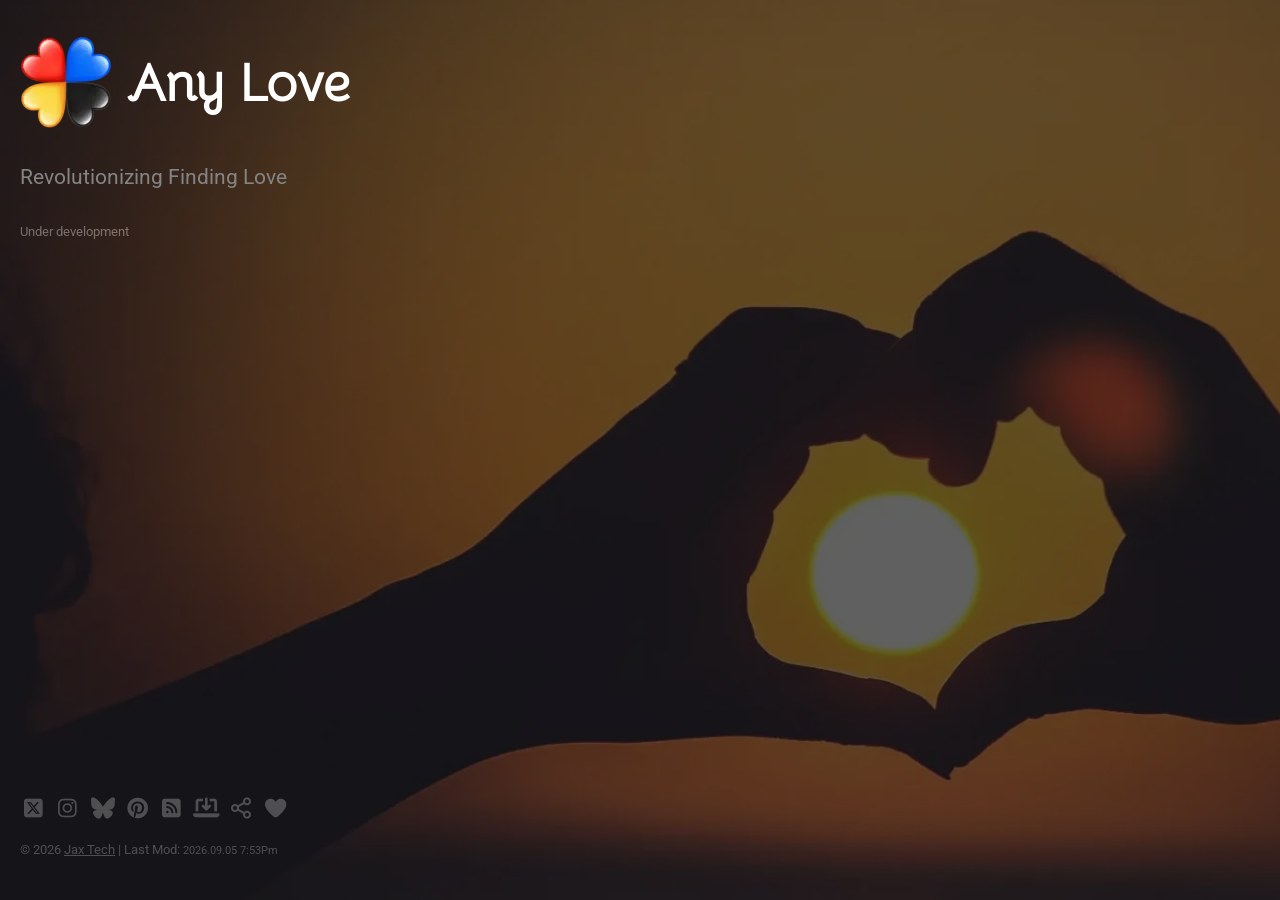
<file: index.html>
<!DOCTYPE HTML>
<html lang="en-US">
	<head>
		<meta charset="utf-8" />
		<meta name="viewport" content="width=device-width, initial-scale=1, maximum-scale=3" />
		<title>Any Love</title>
		<link rel="preload" href="assets/fonts/bellota-latin-400-normal.woff2" as="font" type="font/woff2" crossorigin>
		<link rel="preload" href="assets/fonts/roboto-latin-400-normal.woff2" as="font" type="font/woff2" crossorigin>
		<link rel="preload" href="assets/webfonts/fa-brands-400.woff2" as="font" type="font/woff2" crossorigin>
		<link rel="preload" href="assets/webfonts/fa-solid-900.woff2" as="font" type="font/woff2" crossorigin>
		<link rel="preload" href="assets/webfonts/fa-regular-400.woff2" as="font" type="font/woff2" crossorigin>
		<link rel="preload" as="style" href="assets/css/main.min.css" as="style" type="text/css">
		<link rel="preload" as="style" href="assets/css/facustom.min.css" as="style" type="text/css">
		<link rel="preconnect" href="https://cloudflareinsights.com">
		<link rel="preconnect" href="https://static.cloudflareinsights.com">
		<link rel="stylesheet" href="assets/css/main.min.css">
		<link rel="stylesheet" href="assets/css/facustom.min.css">
		<link rel="icon" type="image/webp" href="images/anylove32.webp">
		<link rel="shortcut icon" href="images/favicon.ico" />
		<meta property="og:title" content="Any Love" />
		<meta property="og:type" content="website" />
		<meta property="og:url" content="https://anylove.jax.tech" />
		<meta property="og:image" content="https://anylove.jax.tech/images/anylove200.png" />
		<meta property="og:image:width" content="200">
		<meta property="og:image:height" content="200">
		<meta property="og:image:type" content="image/png">
		<meta property="og:description" content="Dating,Love,Creators" />
		<meta name="author" content="Jax Tech Solutions" />
		<meta name="publish_date" property="og:publish_date" content="2026-06-11T00:00:00-0500">
		<link rel="alternate" type="application/rss+xml" title="Any Love" href="https://jax.tech/anylove/rsstest.xml">
		<meta name="description" content="Love, Romantic Love, Dating, Casual, Friendship, Marriage, LGBTQ, Transgender, Kink, Polyamory, Mature Love, Horny, Travel Partner, Sex">
		<meta name="keywords" content="Love, Romantic Love, Dating, Casual, Friendship, Marriage, LGBTQ, Transgender, Kink, Polyamory, Mature Love, Horny, Travel Partner, Sex">
	</head>
	<body class="is-preload">
	 <div class="layout">
	  <header id="header">
	   <h1><img src="images/logo.webp" fetchpriority="high" style="width: 93px; height: 93px; vertical-align: middle;" alt="Logo"> <span style="vertical-align: middle; font-size: 40pt; font-family: 'Bellota';">Any Love</span></h1>
	   <p>Revolutionizing Finding Love</p>
	  </header>
      <div class="main-content">
		<p style="font-size: 10pt;">Under development</p>
		<dialog id="diaRSSFeed" style="background-color: #666666;">
			<p>
				<p>Download an RSS Feed reader such as Feedly</p>
				<ul>
				 <li><a class="rss" href="https://apps.apple.com/ca/app/feedly-smart-news-reader/id396069556" target="_blank">Feedly on iOS</a></li>
				 <li><a class="rss" href="https://play.google.com/store/apps/details?id=com.devhd.feedly&pli=1" target="_blank">Feedly on Android</a></li>
				 <li><a class="rss" href="https://netnewswire.com/NetNewsWire.zip" target="_blank">NetNewsWire on macOS</a></li>
				 <li><a class="rss" href="https://www.inoreader.com" target="_blank">Web Based</a></li>
				</ul>
				<p>Subscribe to the Any Love RSS Feed:<br/><a href="rsstest.xml">https://jax.tech/anylove/rsstest.xml</a> <a href="javascript: copyRSSURL();"><i class="fa-solid fa-copy" title="Copy URL"></i></a></p>
			</p>
			 <button commandfor="diaRSSFeed" command="close">Close</button>
			</dialog>
	  </div>
	  <footer id="footer">
				<ul class="icons">
					<li><a href="https://x.com/AnyLoveInc" class="fa-brands fa-square-x-twitter" title="X / Twitter"></a></li>
					<li><a href="https://instagram.com/anyloveinc" class="fa-brands fa-instagram" title="Instagram"></a></li>
					<!--<li><a href="https://facebook.com/anyloveinc" class="fa-brands fa-facebook" title="Facebook"></a></li>-->
					<li><a href="https://bsky.app/profile/any-love.bsky.social" class="fa-brands fa-bluesky" title="Bluesky"></a></li>
					<li><a href="https://pinterest.com/anyloveinc" class="fa-brands fa-pinterest" title="Pinterest"></a></li>
					<li><a class="fa-solid fa-square-rss" title="RSS Feed" id="iRSSFeed"></a></li>
					<li><a class="fa-solid fa-laptop-arrow-down" title="Download App" id="iDownloadApp"></a></li>
					<li><a class="fa-regular fa-share-nodes" title="Share Page" id="iShareNodes"></a></li>
					<li><a href="emojis.html" class="fa-solid fa-heart" title="Emoji's"></a></li>
				</ul>
				<div class="copyright">
					&copy; 2026 <a href="https://jax.tech">Jax Tech</a> | Last Mod: <span class="tiny">2026.09.05 7:53Pm</span>
				</div>
	  </footer>
	</div>
	<script src="assets/js/main.min.js" nonce="AqHF5cLWrH+GjEXjNcEy2A==" defer></script>
	<script nonce="AqHF5cLWrH+GjEXjNcEy2A==" defer>
    	document.getElementById("iShareNodes").addEventListener('click', (e) => { sharePage(); });
		document.getElementById("iDownloadApp").addEventListener('click', (e) => { downloadApp(); });
		document.getElementById("iRSSFeed").addEventListener('click', (e) => { document.getElementById('diaRSSFeed').showModal(); });
   </script>
   <!-- <script type="text/javascript" src="assets/js/fontanalyze.js" defer></script> -->
  </body>
</html>
</file>
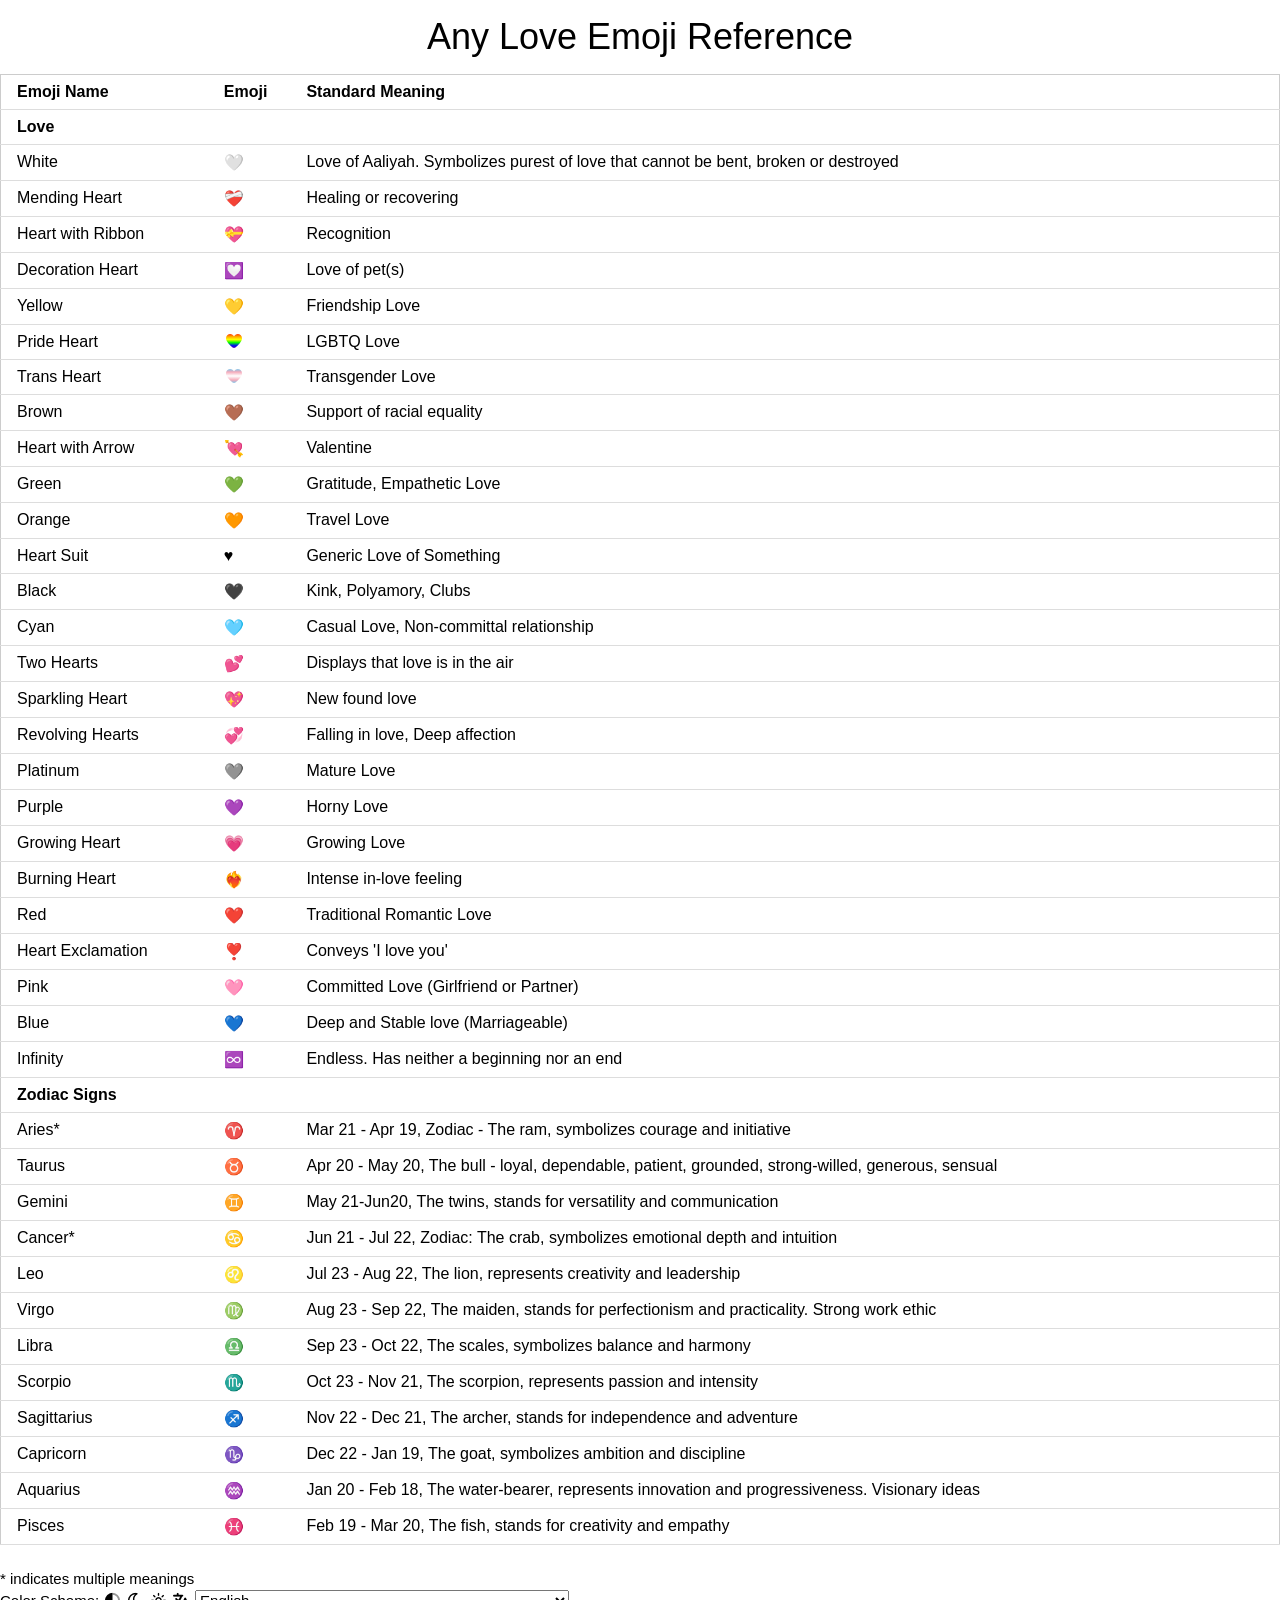
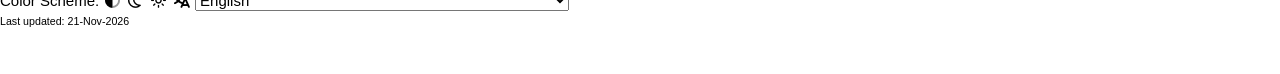
<file: emojis.html>
<!--https://www.w3schools.com/charsets/ref_emoji_smileys.asp-->
<!--https://unicodeplus.com/-->
<html lang="en">
<head>
    <meta name="viewport" content="width=device-width, initial-scale=1">
    <meta name="color-scheme" content="dark light" />
    <title>Any Love Emoji Reference</title>
    <link rel="preconnect" href="https://cloudflareinsights.com">
	<link rel="preconnect" href="https://static.cloudflareinsights.com">
	<link rel="preload" href="assets/webfonts/fa-solid-900.woff2" as="font" type="font/woff2" crossorigin>
	<link rel="preload" href="assets/webfonts/fa-duotone-900.woff2" as="font" type="font/woff2" crossorigin>
    <link rel="preload" href="assets/webfonts/fa-regular-400.woff2" as="font" type="font/woff2" crossorigin>
    <link rel="preload" href="assets/css/w3.min.css" as="style" type="text/css" id="style1">
    <link rel="preload" href="assets/css/all.css" as="style" type="text/css" id="style2">
    <script nonce="AqHF5cLWrH+GjEXjNcEy2A==">
			document.getElementById("style1").addEventListener('load', (e) => { event.currentTarget.rel = 'stylesheet'; });
			document.getElementById("style2").addEventListener('load', (e) => { event.currentTarget.rel = 'stylesheet'; });
			//document.addEventListener('DOMContentLoaded', () => { document.getElementById('spnEnv').innerText = window.location.hostname.includes('dev.jax.tech') ? 'DEV' : 'PROD' });
	</script>
    <script src="assets/js/main.js" nonce="AqHF5cLWrH+GjEXjNcEy2A=="></script>
    <style>
        :root {
            color-scheme: light dark; 
            --light: #FFFFFF;
            --dark: #000000;
        }
        body
        {
            color: light-dark(var(--dark),var(--light));
            background-color: light-dark(var(--light), var(--dark));
        }
        i.pointer
        {
            cursor: pointer;
        }
        .center
        {
            text-align: center;
        }
        .nowrap
        {
            white-space: nowrap;
        }
        .prideheart
        {
            background: linear-gradient(#FF0000, #FF9900, #FFFF00, #00FF00, #0000FF, #800080);
            
            /* Clip the background exactly to the text/icon shape */
            -webkit-background-clip: text;
                    background-clip: text;
            
            /* Make the original icon color completely transparent */
            -webkit-text-fill-color: transparent;
                    color: transparent;
            
            /* Optional: Inline blocks handle gradients more reliably */
            display: inline-block; 
        }
        .transheart
        {
            background: linear-gradient(#5bcffa, #F6AABA, #FFFFFF, #F6AABA, #5bcffa);
            
            /* Clip the background exactly to the text/icon shape */
            -webkit-background-clip: text;
                    background-clip: text;
            
            /* Make the original icon color completely transparent */
            -webkit-text-fill-color: transparent;
                    color: transparent;
            
            /* Optional: Inline blocks handle gradients more reliably */
            display: inline-block; 
        }
    </style>
    <link rel="icon" type="image/webp" href="images/favicon.webp">
    <meta name="author" content="Jax Tech Solutions" />
    <meta name="description" content="Love, Romantic Love, Dating, Casual, Friendship, Marriage, LGBTQ, Transgender, Kink, Polyamory, Mature Love, Horny, Travel Partner, Sex">
	<meta name="keywords" content="Love, Romantic Love, Dating, Casual, Friendship, Marriage, LGBTQ, Transgender, Kink, Polyamory, Mature Love, Horny, Travel Partner, Sex">
</head>
<body>
<h1 class="w3-center">Any Love <span translate="yes" data-text="Emoji Reference">Emoji Reference</span></h1>
<table class="w3-table w3-bordered w3-border">
    <tr>
        <th class="gui" translate="yes" data-text="Emoji Name">Emoji Name</th>
        <th class="gui" translate="yes" data-text="Emoji">Emoji</th>
        <th class="gui" translate="yes" data-text="Standard Meaning">Standard Meaning</th>
    </tr>
    <tr>
        <th class="gui" colspan="3" translate="yes" data-text="Love">Love</th>
    </tr>
    <tr>
        <td class="gui" translate="yes" data-text="White">White</td>
        <td class="gui center">&#129293;</td>
        <td class="gui" translate="yes" data-text="Love of Aaliyah. Symbolizes purest of love that cannot be bent, broken or destroyed">Love of Aaliyah. Symbolizes purest of love that cannot be bent, broken or destroyed</td>
    </tr>
    <tr>
        <td class="gui" translate="yes" data-text="Mending Heart">Mending Heart</td>
        <td class="gui center">&#10084;&#65039;&#8205;&#129657;</td>
        <td class="gui" translate="yes" data-text="Healing or recovering">Healing or recovering</td>
    </tr>
    <tr>
        <td class="gui nowrap" translate="yes" data-text="Heart with Ribbon">Heart with Ribbon</td>
        <td class="gui center">&#128157;</td>
        <td class="gui" translate="yes" data-text="Recognition">Recognition</td>
    </tr>
    <tr>
        <td class="gui nowrap" translate="yes" data-text="Decoration Heart">Decoration Heart</td>
        <td class="gui center">&#x1F49F;</td>
        <td class="gui" translate="yes" data-text="Love of pet(s)">Love of pet(s)</td>
    </tr>
    <tr>
        <td class="gui" translate="yes" data-text="Yellow">Yellow</td>
        <td class="gui center">&#128155;</td>
        <td class="gui" translate="yes" data-text="Friendship Love">Friendship Love</td>
    </tr>
    <tr>
        <td class="gui" translate="yes" data-text="Pride Heart">Pride Heart</td>
        <td class="gui center"><i class="fa-solid fa-heart prideheart"></td>
        <td class="gui" translate="yes" data-text="Lesbian Gay Bisexual Transgender Queer (LGBTQ) Love">LGBTQ Love</td>
    </tr>
    <tr>
        <td class="gui" translate="yes" data-text="Trans Heart">Trans Heart</td>
        <td class="gui center"><i class="fa-solid fa-heart transheart"></td>
        <td class="gui" translate="yes" data-text="Transgender Love">Transgender Love</td>
    </tr>
    <tr>
        <td class="gui" translate="yes" data-text="Brown">Brown</td>
        <td class="gui center">&#129294;</td>
        <td class="gui" translate="yes" data-text="Support of racial equality">Support of racial equality</td>
    </tr>
    <!--<tr>
        <td class="gui">Beating Heart</td>
        <td class="gui center">&#128147;</td> &#x1FAC0; Anatomical Heart
        <td class="gui">Love of good health professionals</td>
    </tr>-->
    <tr>
        <td class="gui" translate="yes" data-text="Heart with Arrow">Heart with Arrow</td>
        <td class="gui center">&#128152;</td>
        <td class="gui" translate="yes" data-text="Valentine">Valentine</td>
    </tr>
    <tr>
        <td class="gui" translate="yes" data-text="Green">Green</td>
        <td class="gui center">&#128154; <!--light purple proposal for empathetic love--></td>
        <td class="gui" translate="yes" data-text="Gratitude, Empathetic Love">Gratitude, Empathetic Love</td>
    </tr>
    <tr>
        <td class="gui" translate="yes" data-text="Orange">Orange</td>
        <td class="gui center">&#129505;</td>
        <td class="gui" translate="yes" data-text="Travel Love">Travel Love</td>
    </tr>
    <tr>
        <td class="gui" translate="yes" data-text="Heart Suit">Heart Suit</td>
        <td class="gui center">&#x2665;&#xFE0F;</td>
        <td class="gui" translate="yes" data-text="Generic Love of Something">Generic Love of Something</td>
    </tr>
    <tr>
        <td class="gui" translate="yes" data-text="Black">Black</td>
        <td class="gui center">&#128420;</td>
        <td class="gui" translate="yes" data-text="Kink , Polyamory , Clubs">Kink, Polyamory, Clubs</td>
    </tr>
    <tr>
        <td class="gui" translate="yes" data-text="Cyan">Cyan</td>
        <td class="gui center">&#129653;</td>
        <td class="gui" translate="yes" data-text="Casual Love, Non-committal relationship">Casual Love, Non-committal relationship</td>
    </tr>
    <!--<tr>
        <td class="gui">Broken Heart</td>
        <td class="gui center">&#128148;</td>
        <td class="gui">Suffering, discontent or distrust</td>
    </tr>-->
    <tr>
        <td class="gui" translate="yes" data-text="Two Hearts">Two Hearts</td>
        <td class="gui center">&#128149;</td>
        <td class="gui" translate="yes" data-text="Displays that love is in the air">Displays that love is in the air</td>
    </tr>
    <tr>
        <td class="gui" translate="yes" data-text="Sparkling Heart">Sparkling Heart</td>
        <td class="gui center">&#128150;</td>
        <td class="gui" translate="yes" data-text="New found love">New found love</td>
    </tr>
    <tr>
        <td class="gui" translate="yes" data-text="Revolving Hearts">Revolving Hearts</td>
        <td class="gui center">&#128158;</td>
        <td class="gui" translate="yes" data-text="Falling in love, Deep affection">Falling in love, Deep affection</td>
    </tr>
    <tr>
        <td class="gui" translate="yes" data-text="Platinum">Platinum</td>
        <td class="gui center">&#129654;</td>
        <td class="gui" translate="yes" data-text="Mature Love">Mature Love</td>
    </tr>
    <tr>
        <td class="gui" translate="yes" data-text="Purple">Purple</td>
        <td class="gui center">&#128156;</td>
        <td class="gui" translate="yes" data-text="Horny Love">Horny Love</td>
    </tr>  
    <tr>
        <td class="gui" translate="yes" data-text="Growing Heart">Growing Heart</td>
        <td class="gui center">&#128151;</td>
        <td class="gui" translate="yes" data-text="Growing love">Growing Love</td>
    </tr>
    <tr>
        <td class="gui" translate="yes" data-text="Burning Heart">Burning Heart</td>
        <td class="gui center" style="white-space: nowrap;">&#10084;&#65039;&#8205;&#128293;</td>
        <td class="gui" translate="yes" data-text="Intense in-love feeling">Intense in-love feeling</td>
    </tr>
    <tr>
        <td class="gui" translate="yes" data-text="Red">Red</td>
        <td class="gui center">&#10084;&#65039;</td>
        <td class="gui" translate="yes" data-text="Traditional Romantic Love">Traditional Romantic Love</td>
    </tr>
    <tr>
        <td class="gui" translate="yes" data-text="Heart Exclamation">Heart Exclamation</td>
        <td class="gui center">&#10083;&#65039;</td>
        <td class="gui" translate="yes" data-text="Conveys I love you">Conveys 'I love you'</td>
    </tr>
    <tr>
        <td class="gui" translate="yes" data-text="Pink">Pink</td>
        <td class="gui center">&#129655;</td>
        <td class="gui" translate="yes" data-text="Committed Love (Girlfriend or Partner)">Committed Love (Girlfriend or Partner)</td>
    </tr>
    <tr>
        <td class="gui" translate="yes" data-text="Blue">Blue</td>
        <td class="gui center">&#128153;</td>
        <td class="gui" translate="yes" data-text="Deep and Stable love (Marriageable)">Deep and Stable love (Marriageable)</td>
    </tr>
    <tr>
        <td class="gui" translate="yes" data-text="Infinity">Infinity</td>
        <td class="gui center">&#9854;&#65039;</td>
        <td class="gui" translate="yes" data-text="Endless. Has neither a beginning nor an end">Endless. Has neither a beginning nor an end</td>
    </tr>
    <tr>
        <th class="gui" colspan="3" translate="yes" data-text="Zodiac Signs">Zodiac Signs</th>
    </tr>
    <tr>
        <td class="gui" translate="yes" data-text="Aries*">Aries*</td>
        <td class="gui center">&#9800;</td>
        <td class="gui" translate="yes" data-text="Mar 21 - Apr 19, Zodiac - The ram, symbolizes courage and initiative">Mar 21 - Apr 19, Zodiac - The ram, symbolizes courage and initiative</td>
    </tr>
    <tr>
        <td class="gui" translate="yes" data-text="Taurus">Taurus</td>
        <td class="gui center">&#x2649; &#xfe0f;</td>
        <td class="gui" translate="yes" data-text="Apr 20 - May 20, The bull - loyal, dependable, patient, grounded, strong-willed, generous, sensual">Apr 20 - May 20, The bull - loyal, dependable, patient, grounded, strong-willed, generous, sensual</td>
    </tr>
    <tr>
        <td class="gui" translate="yes" data-text="Gemini">Gemini</td>
        <td class="gui center">&#9802;</td>
        <td class="gui" translate="yes" data-text="May 21-Jun20, The twins, stands for versatility and communication">May 21-Jun20, The twins, stands for versatility and communication</td>
    </tr>
    <tr>
        <td class="gui" translate="yes" data-text="Cancer *">Cancer*</td>
        <td class="gui center">&#x264b;</td>
        <td class="gui" translate="yes" data-text="Jun 21 - Jul 22, Zodiac: The crab, symbolizes emotional depth and intuition">Jun 21 - Jul 22, Zodiac: The crab, symbolizes emotional depth and intuition</td>
    </tr>
    <tr>
        <td class="gui" translate="yes" data-text="Leo">Leo</td>
        <td class="gui center">&#x264c;</td>
        <td class="gui" translate="yes" data-text="Jul 23 - Aug 22, The lion, represents creativity and leadership">Jul 23 - Aug 22, The lion, represents creativity and leadership</td>
    </tr>
    <tr>
        <td class="gui" translate="yes" data-text="Virgo">Virgo</td>
        <td class="gui center">&#x264D;</td>
        <td class="gui" translate="yes" data-text="Aug 23 - Sep 22, The maiden, stands for perfectionism and practicality. Strong work ethic">Aug 23 - Sep 22, The maiden, stands for perfectionism and practicality. Strong work ethic</td>
    </tr>
    <tr>
        <td class="gui" translate="yes" data-text="Libra">Libra</td>
        <td class="gui center">&#x264e;</td>
        <td class="gui" translate="yes" data-text="Sep 23 - Oct 22, The scales, symbolizes balance and harmony">Sep 23 - Oct 22, The scales, symbolizes balance and harmony</td>
    </tr>
    <tr>
        <td class="gui" translate="yes" data-text="Scorpio">Scorpio</td>
        <td class="gui center">&#9807;</td>
        <td class="gui" translate="yes" data-text="Oct 23 - Nov 21, The scorpion, represents passion and intensity">Oct 23 - Nov 21, The scorpion, represents passion and intensity</td>
    </tr>
    <tr>
        <td class="gui" translate="yes" data-text="Sagittarius">Sagittarius</td>
        <td class="gui center">&#x2650;</td>
        <td class="gui" translate="yes" data-text="Nov 22 - Dec 21, The archer, stands for independence and adventure">Nov 22 - Dec 21, The archer, stands for independence and adventure</td>
    </tr>
    <tr>
        <td class="gui" translate="yes" data-text="Capricorn">Capricorn</td>
        <td class="gui center">&#x2651;</td>
        <td class="gui" translate="yes" data-text="Dec 22 - Jan 19, The goat, symbolizes ambition and discipline">Dec 22 - Jan 19, The goat, symbolizes ambition and discipline</td>
    </tr>
    <tr>
        <td class="gui" translate="yes" data-text="Aquarius">Aquarius</td>
        <td class="gui center">&#x2652;</td>
        <td class="gui" translate="yes" data-text="Jan 20 - Feb 18, The water-bearer, represents innovation and progressiveness. Visionary ideas">Jan 20 - Feb 18, The water-bearer, represents innovation and progressiveness. Visionary ideas</td>
    </tr>
    <tr>
        <td class="gui" translate="yes" data-text="Pisces">Pisces</td>
        <td class="gui center">&#x2653;</td>
        <td class="gui" translate="yes" data-text="Feb 19 - Mar 20, The fish, stands for creativity and empathy">Feb 19 - Mar 20, The fish, stands for creativity and empathy</td>
    </tr>
    </table><br/>
    <!-- LangTest: <div translate="yes" data-text="Chinese">Chinese</div> -->
<div translate="yes" data-text="* indicates multiple meanings">* indicates multiple meanings</div>
<div><span translate="yes" data-text="Color Scheme:">Color Scheme:</span>
    <i class="fa-duotone fa-solid fa-circle-half-stroke pointer" title="System Theme" id="theme-system"></i>
    <i class="fa-regular fa-moon pointer" title="Dark Theme" id="theme-dark"></i>
    <i class="fa-regular fa-sun-bright pointer" title="Light Theme" id="theme-light"></i>
    <i class="fa-solid fa-language" id="iLang" title="Translate"></i>
    <select id="selLang">
        <!--
        <option value="" data-english="" title=""></option>
        -->
        <option value="en" data-english="English">English</option>
        <option value="ab" data-english="Abkhazian" title="Abkhazian">Abkhazian</option>
        <option value="af" data-english="Afrikaans" title="Afrikaans">Afrikaans</option>
        <option value="ak" data-english="Akan" title="Akan">Ákán</option>
        <option value="alz" data-english="Alur" title="Alur">Dhu'alur</option>
        <option value="am" data-english="Amharic" title="Amharic">አማርኛ</option>
        <option value="ar" data-english="Arabic" title="Arabic">عربي</option>
        <option value="as" data-english="Assamese" title="Assamese">অসমীয়া</option>
        <option value="awa" data-english="Awadhi" title="Awadhi">अवधी</option>
        <option value="ay" data-english="Aymara" title="Aymara">Aymara</option>
        <option value="az" data-english="Azerbaijani" title="Azerbaijani">Azərbaycan dili</option>
        <option value="ba" data-english="Bashkir" title="Bashkir">Башҡорт</option>
        <option value="be" data-english="Belarusian" title="Belarusian">Беларуская</option>
        <option value="bem" data-english="Bemba" title="Bemba">Ichibemba</option>
        <option value="bho" data-english="Bhojpuri" title="Bhojpuri">भोजपुरी</option>
        <option value="bik" data-english="Bikol" title="Bikol">Bikol</option>
        <option value="bm" data-english="Bambara" title="Bambara">Bamanankan</option>
        <option value="bn" data-english="Bengali" title="Bengali">বাংলা</option>
        <option value="br" data-english="Breton" title="Breton">brezhoneg</option>
        <option value="bg" data-english="Bulgarian" title="Bulgarian">български</option>
        <option value="ca" data-english="Catalan" title="Catalan">Català</option>
        <option value="ceb" data-english="Cebuano" title="Cebuano">Cebuano</option>
        <option value="ckb" data-english="Kurdish" title="Kurdish">کوردی</option>
        <option value="cnh" data-english="Hakha Chin" title="Hakha Chin">Lai holh</option>
        <option value="co" data-english="Corsican" title="Corsican">Corsu</option>
        <option value="crh" data-english="Crimean Tatar" title="Crimean Tatar">Къырымтатар</option>
        <option value="cs" data-english="Czech" title="Czech">čeština</option>
        <option value="cv" data-english="Chuvash" title="Chuvash">Чӑваш</option>
        <option value="cy" data-english="Welsh" title="Welsh">Cymraeg</option>
        <option value="da" data-english="Danish" title="Danish">Dansk</option>
        <option value="de" data-english="German" title="German">Deutsch</option>
        <option value="din" data-english="Dinka" title="Dinka">Dinka</option>
        <option value="doi" data-english="Dogri" title="Dogri">डोगरी</option>
        <option value="dov" data-english="Dombe" title="Dombe">ChiDombe</option>
        <option value="dv" data-english="Dhivehi" title="Dhivehi">ދިވެހި</option>
        <option value="dz" data-english="Dzongkha" title="Dzongkha">རྫོང་ཁ</option>
        <option value="ee" data-english="Ewe" title="Ewe">Eʋegbe</option>
        <option value="el" data-english="Greek" title="Greek">ελληνικά</option>
        <option value="eo" data-english="Esperanto" title="Esperanto">Esperanto</option>
        <option value="es" data-english="Spanish" title="Spanish">Española</option>
        <option value="et" data-english="Estonian" title="Estonian">eesti</option>
        <option value="eu" data-english="Basque" title="Basque">Euskera</option>
        <option value="fa" data-english="Persian" title="Persian">فارسی</option>
        <option value="ff" data-english="Fulani" title="Fulani">Fulɓe</option>
        <option value="fi" data-english="Finnish" title="Finnish">suomi</option>
        <option value="fj" data-english="Fijian" title="Fijian">Fiji</option>
        <option value="fr" data-english="French" title="French">Français</option>
        <option value="fr-CA" data-english="FrenchCan" title="French Canadian">Français (Canadien)</option>
        <option value="fy" data-english="Western Frisian" title="Western Frisian">West-Frysk</option>
        <option value="ga" data-english="Irish" title="Irish">Éireannach</option>
        <option value="gaa" data-english="Ga" title="Ga">Gã</option>
        <option value="gd" data-english="Gaelic" title="Gaelic">Gàidhlig</option>
        <option value="gl" data-english="Galician" title="Galician">Galego</option>
        <option value="gn" data-english="Guarani" title="Guarani">guarani</option>
        <option value="gom" data-english="Goan Konkani" title="Goan Konkani">गोंय कोंकणी</option>
        <option value="gu" data-english="Gujarati" title="Gujarati">ગુજરાતી</option>
        <option value="ha" data-english="Hausa" title="Hausa">Hausawa</option>
        <option value="haw" data-english="Hawaiian" title="Hawaiian">ʻŌlelo Hawaiʻi</option>
        <option value="he" data-english="Hebrew" title="Hebrew">עִברִית</option>
        <option value="hi" data-english="Hindi" title="Hindi">हिंदी</option>
        <option value="hmn" data-english="Hmong" title="Hmong">Hmoob</option>
        <option value="hr" data-english="Croatian" title="Croatian">hrvatski</option>
        <option value="hrx" data-english="Hunsrik" title="Hunsrik">Hunsrik</option>
        <option value="ht" data-english="Haitian Creole" title="Haitian Creole">Kreyòl Ayisyen</option>
        <option value="hu" data-english="Hungarian" title="Hungarian">magyar</option>
        <option value="hy" data-english="Armenian" title="Armenian">հայ</option>
        <option value="id" data-english="Indonesian" title="Indonesian">Indonesia</option>
        <option value="ig" data-english="Igbo" title="Igbo">Igbo</option>
        <option value="ilo" data-english="Ilocano" title="Ilocano">Ilocano</option>
        <option value="is" data-english="Icelandic" title="Icelandic">Íslenska</option>
        <option value="it" data-english="Italian" title="Italian">Italiana</option>
        <option value="ja" data-english="Japanese" title="Japanese">日本語</option>
        <option value="jv" data-english="Javanese" title="Javanese">Wong Jawa</option>
        <option value="ka" data-english="Georgian" title="Georgian">ქართული</option>
        <option value="kk" data-english="Kazakh" title="Kazakh">Қазақ</option>
        <option value="km" data-english="Khmer" title="Khmer">ខ្មែរ</option>
        <option value="kn" data-english="Kannada" title="Kannada">ಕನ್ನಡ</option>
        <option value="ko" data-english="Korean" title="Korean">韓国語</option>
        <option value="kri" data-english="Krio" title="Krio">Krio</option>
        <option value="ktu" data-english="Kituba" title="Kituba">Kituba</option>
        <option value="ku" data-english="Kurdish" title="Kurdish">Kurdî</option>
        <option value="ky" data-english="Kyrgyz" title="Kyrgyz">Кыргызча</option>
        <option value="la" data-english="Latin" title="Latin">Latina</option>
        <option value="lb" data-english="Luxembourgish" title="Luxembourgish">lëtzebuergesch</option>
        <option value="lg" data-english="Ganda" title="Ganda / Luganda">Oluganda</option>
        <option value="li" data-english="Limburgish" title="Limburgish">Limburgisch</option>
        <option value="lij" data-english="Ligurian" title="Ligurian">Ligure</option>
        <option value="lmo" data-english="Lombard" title="Lombard">Lombard</option>
        <option value="ln" data-english="Lingala" title="Lingala">Lingala</option>
        <option value="lo" data-english="Lao" title="Lao">ລາວ</option>
        <option value="lt" data-english="Lithuanian" title="Lithuanian">Lietuvių</option>
        <option value="ltg" data-english="Latgalian" title="Latgalian">latgalīšu</option>
        <option value="luo" data-english="Luo" title="Luo">Luo</option>
        <option value="lus" data-english="Lushai" title="Lushai">Lushai</option>
        <option value="lv" data-english="Latvian" title="Latvian">Latviešu</option>
        <option value="mai" data-english="Maithili" title="Maithili">मैथिली</option>
        <option value="mak" data-english="Makasar" title="Makasar">Mangkasara</option>
        <option value="mg" data-english="Malagasy" title="Malagasy">Malagasy</option>
        <option value="mi" data-english="Maori" title="Maori">Māori</option>
        <option value="min" data-english="Minangkabau" title="Minangkabau">Minangkabau</option>
        <option value="mk" data-english="Macedonian" title="Macedonian">македонски</option>
        <option value="ml" data-english="Malayalam" title="Malayalam">മലയാളം</option>
        <option value="mn" data-english="Mongolian" title="Mongolian">Монгол</option>
        <option value="mni-Mtei" data-english="Manipuri" title="Manipuri / Meitei">ꯃꯅꯤꯄꯨꯔꯤꯗꯥ ꯂꯩꯕꯥ꯫</option>
        <option value="mr" data-english="Marathi" title="Marathi">मराठी</option>
        <option value="ms" data-english="Malay" title="Malay">Bahasa Melayu</option>
        <option value="mt" data-english="Maltese" title="Maltese">Malti</option>
        <option value="my" data-english="Burmese" title="Burmese">ဗမာလူမျိုး</option>
        <option value="ne" data-english="Nepali" title="Nepali">नेपाली</option>
        <option value="new" data-english="Nepalbhasa" title="Nepal Bhasa / Newari">नेपाल भासा ५.</option>
        <option value="nl" data-english="Dutch" title="Dutch">Nederlands</option>
        <option value="no" data-english="Norwegian" title="Norwegian">norsk</option>
        <option value="nr" data-english="South Ndebele" title="South Ndebele">Isindebele</option>
        <option value="nso" data-english="Sepedi" title="Sepedi / Northern Sotho">Sepedi</option>
        <option value="nus" data-english="Nuer" title="Nuer">Thok Nath</option>
        <option value="ny" data-english="Chichewa" title="Chichewa">Chichewa</option>
        <option value="oc" data-english="Occitan" title="Occitan">Occitan</option>
        <option value="om" data-english="Oromo" title="Oromo">Afaan Oromoo</option>
        <option value="or" data-english="Oriya" title="Oriya">ଓଡ଼ିଆ</option>
        <option value="pa" data-english="Punjabi" title="Punjabi">ਪੰਜਾਬੀ</option>
        <option value="pa-Arab" data-english="Panjabi Shahmukhi" title="Panjabi Shahmukhi">پنجابی</option>
        <option value="pag" data-english="Pangasinan" title="Pangasinan">Pangasinan</option>
        <option value="pam" data-english="Kapampangan" title="Kapampangan">Kapampangan</option>
        <option value="pap" data-english="Papiamento" title="Papiamento">Papiamentu</option>
        <option value="pl" data-english="Polish" title="Polish">Polski</option>
        <option value="ps" data-english="Pashto" title="Pashto / Pushto">پښتو</option>
        <option value="pt" data-english="Portuguese" title="Portuguese">Português</option>
        <option value="pt-PT" data-english="Portuguese (Portugal)" title="Portuguese (Portugal)">Português (Portugal)</option>
        <option value="qu" data-english="Quechua" title="Quechua">Runasimi</option>
        <option value="rn" data-english="Rundi" title="Rundi">Ikirundi</option>
        <option value="ro" data-english="Romanian" title="Romanian / Moldavian">Română</option>
        <option value="rom" data-english="Romani" title="Romani">Rromani ćhib</option>
        <option value="ru" data-english="Russian" title="Russian">Русский</option>
        <option value="rw" data-english="Kinyarwanda" title="Kinyarwanda">Ikinyarwanda</option>
        <option value="sa" data-english="Sanskrit" title="Sanskrit">संस्कृत</option>
        <option value="scn" data-english="Sicilian" title="Sicilian">Sicilianu</option>
        <option value="sd" data-english="Sindhi" title="Sindhi">سنڌي</option>
        <option value="sg" data-english="Sango" title="Sango">Sango</option>
        <option value="shn" data-english="Shan" title="Shan">တႆး</option>
        <option value="si" data-english="Sinhala" title="Sinhala / Sinhalese">සිංහල</option>
        <option value="sk" data-english="Slovak" title="Slovak">Slovák</option>
        <option value="sl" data-english="Slovenian" title="Slovenian">slovenščina</option>
        <option value="sm" data-english="Samoan" title="Samoan">Samoa</option>
        <option value="sn" data-english="Shona" title="Shona">Shona</option>
        <option value="so" data-english="Somali" title="Somali">Soomaali</option>
        <option value="sq" data-english="Albanian" title="Albanian">Shqip</option>
        <option value="sr" data-english="Serbian" title="Serbian">Српски</option>
        <option value="ss" data-english="Swati" title="Swati">Siswati</option>
        <option value="st" data-english="Sesotho" title="Sesotho">Sesotho</option>
        <option value="su" data-english="Sundanese" title="Sundanese">Basa Sunda</option>
        <option value="sv" data-english="Swedish" title="Swedish">Svenska</option>
        <option value="sw" data-english="Swahili" title="Swahili">Kiswahili</option>
        <option value="szl" data-english="Silesian" title="Silesian">Ślōnski</option>
        <option value="ta" data-english="Tamil" title="Tamil">நாகர்</option>
        <option value="te" data-english="Telugu" title="Telugu">తెలుగు</option>
        <option value="tet" data-english="Tetum" title="Tetum">Tetun</option>
        <option value="tg" data-english="Tajik" title="Tajik">Тоҷикӣ</option>
        <option value="th" data-english="Thai" title="Thai">แบบไทย</option>
        <option value="ti" data-english="Tigrinya" title="Tigrinya">ትግሪኛ</option>
        <option value="tk" data-english="Turkmen" title="Turkmen">Türkmen</option>
        <option value="tl" data-english="Tagalog" title="Tagalog">Tagalog</option>
        <option value="tn" data-english="Tswana" title="Tswana">Setswana</option>
        <option value="tr" data-english="Turkish" title="Turkish">Türkçe</option>
        <option value="ts" data-english="Tsonga" title="Tsonga">Tsonga</option>
        <option value="tt" data-english="Tatar" title="Tatar">Татарча</option>
        <option value="ug" data-english="Uyghur" title="Uyghur">ئۇيغۇرچى</option>
        <option value="uk" data-english="Ukrainian" title="Ukrainian">українська</option>
        <option value="ur" data-english="Urdu" title="Urdu">اردو</option>
        <option value="uz" data-english="Uzbek" title="Uzbek">O'zbekcha</option>
        <option value="vi" data-english="Vietnamese" title="Vietnamese">Tiếng Việt</option>
        <option value="xh" data-english="Xhosa" title="Xhosa">isiXhosa</option>
        <option value="yi" data-english="Yiddish" title="Yiddish">ייִדיש</option>
        <option value="yo" data-english="Yoruba" title="Yoruba">Yorùbá</option>
        <option value="yua" data-english="Yucatec Maya" title="Yucatec Maya / Yucateco">maaya yucatec</option>
        <option value="yue" data-english="Cantonese" title="Cantonese">廣州話</option>
        <!-- <option value="zh" data-english="Chinese" title="Chinese">中国人</option> same as Chinese simplified -->
        <option value="zh-CN" data-english="Chinese (simplified)" title="Chinese (simplified)">中国人</option>
        <option value="zh-TW" data-english="Chinese (traditional)" title="Chinese (traditional)">中文（繁體）</option>
        <option value="zu" data-english="Zulu" title="Zulu">IsiZulu</option>
    </select>
</div>
    <div id="divLastModified" style="font-size: 8pt;"><span translate="yes" data-text="Last updated:">Last updated:</span> 21-Nov-2026</div>
  <br/><br/>
  <script type="text/javascript" nonce="AqHF5cLWrH+GjEXjNcEy2A==" defer>
    window.addEventListener("load", (e) => {
        //console.log("page loaded");
        document.getElementById("theme-system").addEventListener('click', (e) => { setColorScheme('system'); });
        document.getElementById("theme-dark").addEventListener('click', (e) => { setColorScheme('dark'); });
        document.getElementById("theme-light").addEventListener('click', (e) => { setColorScheme('light'); });
        
        document.getElementById("selLang").addEventListener('change', (e) => { translatePage(e.currentTarget.value); });
   });

   async function getLastModifiedDate(url)
   {
        try {
            // Configure fetch to use the HEAD method
            const response = await fetch(url, {
            method: 'HEAD'
            });

            // Ensure the network request was successful
            if (!response.ok) {
                throw new Error(`HTTP error! Status: ${response.status}`);
            }
            
            const lastModified = response.headers.get('Last-Modified');
            
            if (lastModified) {
                console.log(`Last-Modified Header: ${lastModified}`);
                document.getElementById("divLastModified").innerText = "Last updated: " + lastModified;
                return lastModified;
            } else {
            console.log("The 'Last-Modified' header was not returned by the server.");
            return null;
            }
        } catch (error) {
            console.error('Fetch operation failed:', error);
        }
    }
    
    //getLastModifiedDate(window.location.href);
  </script>
  
  <!-- Cloudflare Web Analytics --><script defer src='https://static.cloudflareinsights.com/beacon.min.js' data-cf-beacon='{"token": "75deaa9c228b44c9be9af0f90fc8532d"}' nonce="AqHF5cLWrH+GjEXjNcEy2A=="></script><!-- End Cloudflare Web Analytics -->
 </body>
</html>
</file>
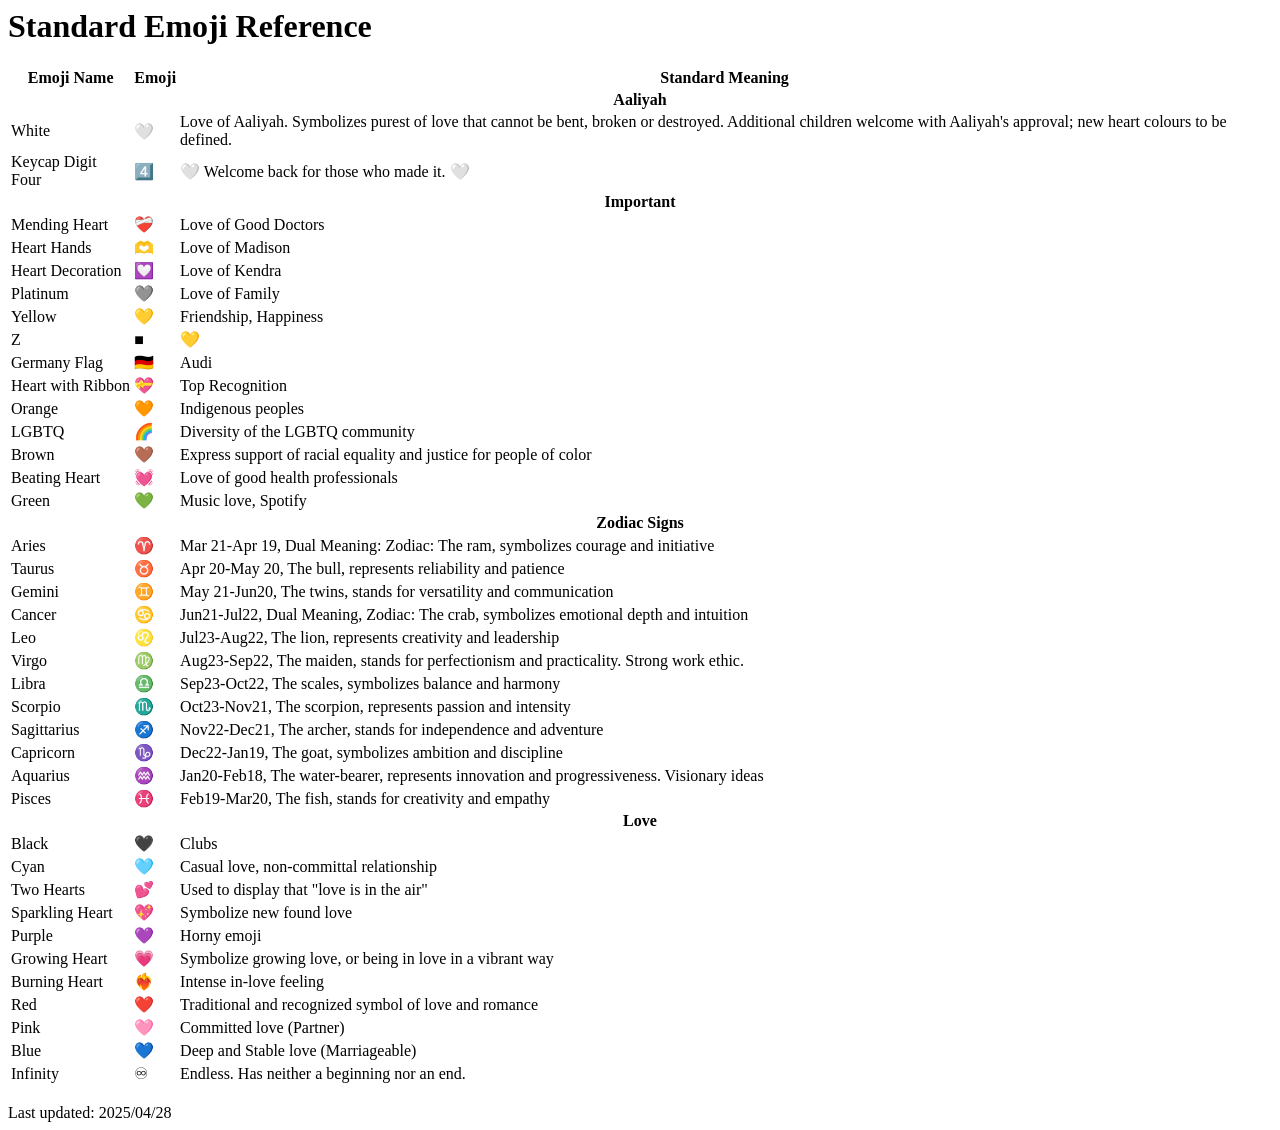
<file: emojis2.html>
<!--https://www.w3schools.com/charsets/ref_emoji_smileys.asp-->
<!--https://unicodeplus.com/-->
<html>
<head>
    <title>W3 Standard Emoji Reference</title>
    <link rel="icon" type="image/x-icon" href="images/favicon.ico">
    <meta name="viewport" content="width=device-width, initial-scale=1">
    <link rel="stylesheet" href="https://www.w3schools.com/w3css/5/w3.css">
</head>
<body>
<h1>Standard Emoji Reference</h1>
<table class="w3-table w3-bordered w3-border">
    <tr>
        <th>Emoji Name</th>
        <th>Emoji</th>
        <th>Standard Meaning</th>
    </tr>
    <!--
    test only
    <tr>
        <td>White Heart</td>
        <td>&#129293;</td>
        <td>Love of Aaliyah. Symbolizes purest of love that cannot be bent, broken or destroyed. Additional children welcome with Aaliyah's approval; new heart colours to be defined.</td>
    </tr>
    <tr>
        <td>Keycap Digit Four</td>
        <td>&#52;&#65039;&#8419;</td>
        <td>&#129293; Welcome back for those who made it. &#129293;</td>
    </tr>
    <tr>
        <td>Mending Heart</td>
        <td>&#10084;&#65039;&#8205;&#129657;</td>
        <td>Love of Good Doctors</td>
    </tr>
-->
    <tr>
        <th class="gui" colspan="3">Aaliyah</th>
    </tr>
    <tr>
        <td class="gui">White</td>
        <td class="gui center">&#129293;</td>
        <td class="gui">Love of Aaliyah. Symbolizes purest of love that cannot be bent, broken or destroyed. Additional children welcome with Aaliyah's approval; new heart colours to be defined.
    </tr>
    <tr>
        <td class="gui">Keycap Digit Four</td>
        <td class="gui center">&#52;&#65039;&#8419;</td>
        <td class="gui">&#129293; Welcome back for those who made it. &#129293;</td>
    </tr>
    <tr>
        <th class="gui" colspan="3">Important</th>
    </tr>
    <tr>
        <td class="gui">Mending Heart</td>
        <td class="gui center">&#10084;&#65039;&#8205;&#129657;</td>
        <td class="gui">Love of Good Doctors</td>
    </tr>
    <tr>
        <td class="gui">Heart Hands</td>
        <td class="gui center">&#x1FAF6;</td>
        <td class="gui">Love of Madison</td>
    </tr>
    <tr>
        <td class="gui">Heart Decoration</td>
        <td class="gui center">&#x1F49F;</td>
        <td class="gui">Love of Kendra</td>
    </tr>
    <tr>
        <td class="gui">Platinum</td>
        <td class="gui center">&#129654;</td>
        <td class="gui">Love of Family</td>
    </tr>
    <tr>
        <td class="gui">Yellow</td>
        <td class="gui center">&#128155;</td>
        <td class="gui">Friendship, Happiness</td>
    </tr>
    <tr>
        <td class="gui">Z</td>
        <td class="gui center">&#9632;</td>
        <td class="gui">&#128155;</td>
    </tr>
    <tr>
        <td class="gui">Germany Flag</td>
        <td class="gui center">&#127465;&#127466;</td>
        <td class="gui">Audi</td>
    </tr>
    <tr>
        <td class="gui">Heart with Ribbon</td>
        <td class="gui center">&#128157</td>
        <td class="gui">Top Recognition</td>
    </tr>
    <tr>
        <td class="gui">Orange</td>
        <td class="gui center">&#129505;</td>
        <td class="gui">Indigenous peoples</td>
    </tr>
    <tr>
        <td class="gui">LGBTQ</td>
        <td class="gui center">&#127752;</td>
        <td class="gui">Diversity of the LGBTQ community</td>
    </tr>
    <tr>
        <td class="gui">Brown</td>
        <td class="gui center">&#129294;</td>
        <td class="gui">Express support of racial equality and justice for people of color</td>
    </tr>
    <tr>
        <td class="gui">Beating Heart</td>
        <td class="gui center">&#128147;</td>
        <td class="gui">Love of good health professionals</td>
    </tr>

    <tr>
        <td class="gui">Green</td>
        <td class="gui center">&#128154;</td>
        <td class="gui">Music love, Spotify</td>
    </tr>
    <tr>
        <th class="gui" colspan="3">Zodiac Signs</th>
    </tr>
    <tr>
        <td class="gui">Aries</td>
        <td class="gui center">&#9800;</td>
        <td class="gui">Mar 21-Apr 19, Dual Meaning: Zodiac: The ram, symbolizes courage and initiative</td>
    </tr>
    <tr>
        <td class="gui">Taurus</td>
        <td class="gui center">&#x2649; &#xfe0f;</td>
        <td class="gui">Apr 20-May 20, The bull, represents reliability and patience</td>
    </tr>
    <tr>
        <td class="gui">Gemini</td>
        <td class="gui center">&#9802;</td>
        <td class="gui">May 21-Jun20, The twins, stands for versatility and communication</td>
    </tr>
    <tr>
        <td class="gui">Cancer</td>
        <td class="gui center">&#x264b;</td>
        <td class="gui">Jun21-Jul22, Dual Meaning, Zodiac: The crab, symbolizes emotional depth and intuition</td>
    </tr>
    <tr>
        <td class="gui">Leo</td>
        <td class="gui center">&#x264c;</td>
        <td class="gui">Jul23-Aug22, The lion, represents creativity and leadership</td>
    </tr>
    <tr>
        <td class="gui">Virgo</td>
        <td class="gui center">&#x264D;</td>
        <td class="gui">Aug23-Sep22, The maiden, stands for perfectionism and practicality. Strong work ethic.</td>
    </tr>
    <tr>
        <td class="gui">Libra</td>
        <td class="gui center">&#x264e;</td>
        <td class="gui">Sep23-Oct22, The scales, symbolizes balance and harmony</td>
    </tr>
    <tr>
        <td class="gui">Scorpio</td>
        <td class="gui center">&#9807;</td>
        <td class="gui">Oct23-Nov21, The scorpion, represents passion and intensity</td>
    </tr>
    <tr>
        <td class="gui">Sagittarius</td>
        <td class="gui center">&#x2650;</td>
        <td class="gui">Nov22-Dec21, The archer, stands for independence and adventure</td>
    </tr>
    <tr>
        <td class="gui">Capricorn</td>
        <td class="gui center">&#x2651;</td>
        <td class="gui">Dec22-Jan19, The goat, symbolizes ambition and discipline</td>
    </tr>
    <tr>
        <td class="gui">Aquarius</td>
        <td class="gui center">&#x2652;</td>
        <td class="gui">Jan20-Feb18, The water-bearer, represents innovation and progressiveness. Visionary ideas</td>
    </tr>
    <tr>
        <td class="gui">Pisces</td>
        <td class="gui center">&#x2653;</td>
        <td class="gui">Feb19-Mar20, The fish, stands for creativity and empathy</td>
    </tr>
    <tr>
        <th class="gui" colspan="3">Love</th>
    </tr>
    <tr>
        <td class="gui">Black</td>
        <td class="gui center">&#128420;</td>
        <td class="gui">Clubs</td>
    </tr>
    <tr>
        <td class="gui">Cyan</td>
        <td class="gui center">&#129653;</td>
        <td class="gui">Casual love, non-committal relationship</td>
    </tr>
    <tr>
        <td class="gui">Two Hearts</td>
        <td class="gui center">&#128149;</td>
        <td class="gui">Used to display that "love is in the air"</td>
    </tr>
    <tr>
        <td class="gui">Sparkling Heart</td>
        <td class="gui center">&#128150;</td>
        <td class="gui">Symbolize new found love</td>
    </tr>
    <tr>
        <td class="gui">Purple</td>
        <td class="gui center">&#128156;</td>
        <td class="gui">Horny emoji</td>
    </tr>  
    <tr>
        <td class="gui">Growing Heart</td>
        <td class="gui center">&#128151;</td>
        <td class="gui">Symbolize growing love, or being in love in a vibrant way</td>
    </tr>
    <tr>
        <td class="gui">Burning Heart</td>
        <td class="gui center" style="white-space: nowrap;">&#10084;&#65039;&#8205;&#128293;</td>
        <td class="gui">Intense in-love feeling</td>
    </tr>
    <tr>
        <td class="gui">Red</td>
        <td class="gui center">&#10084;&#65039;</td>
        <td class="gui">Traditional and recognized symbol of love and romance</td>
    </tr>
    <tr>
        <td class="gui">Pink</td>
        <td class="gui center">&#129655;</td>
        <td class="gui">Committed love (Partner)</td>
    </tr>
    <tr>
        <td class="gui">Blue</td>
        <td class="gui center">&#128153;</td>
        <td class="gui">Deep and Stable love (Marriageable)</td>
    </tr>
    <tr>
        <td class="gui">Infinity</td>
        <td class="gui center">&#9854;</td>
        <td class="gui">Endless. Has neither a beginning nor an end.</td>
    </tr>
    </table>
  <br/>
    Last updated: 2025/04/28
 </body>
</html>
</file>
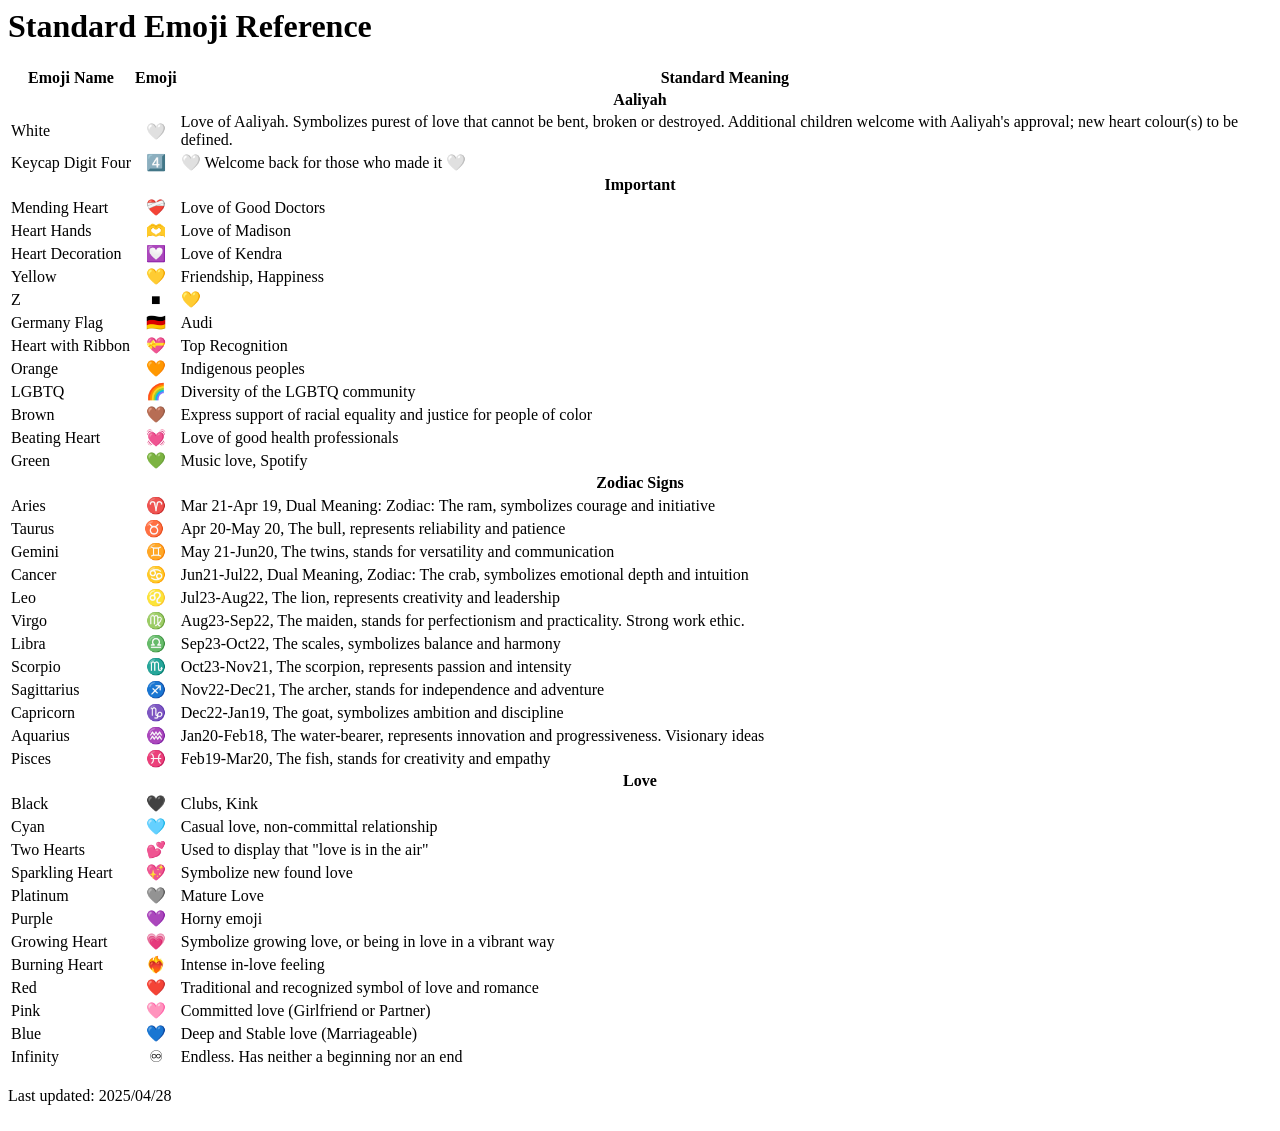
<file: emojiscj.html>
<!--https://www.w3schools.com/charsets/ref_emoji_smileys.asp-->
<!--https://unicodeplus.com/-->
<html>
<head>
    <title>Standard Emoji Reference</title>
    <meta name="viewport" content="width=device-width, initial-scale=1">
    <link rel="stylesheet" href="https://www.w3schools.com/w3css/5/w3.css">
    <link rel="icon" type="image/x-icon" href="images/favicon.ico">
    <style>
        /* remmed out for w3.css
        table.gui
        {
            border-collapse: collapse;
        }
        .gui
        {
            border: 1px solid #000000;
            padding: 2px 2px 2px 2px;
            text-align: left;
        }
        */
        .center
        {
            text-align: center;
        }
        .nowrap
        {
            white-space: nowrap;
        }
    </style>
</head>
<body>
<h1>Standard Emoji Reference</h1>
<table class="w3-table w3-bordered w3-border">
    <tr>
        <th class="gui">Emoji Name</th>
        <th class="gui">Emoji</th>
        <th class="gui">Standard Meaning</th>
    </tr>
    <tr>
        <th class="gui" colspan="3">Aaliyah</th>
    </tr>
    <tr>
        <td class="gui">White</td>
        <td class="gui center">&#129293;</td>
        <td class="gui">Love of Aaliyah. Symbolizes purest of love that cannot be bent, broken or destroyed. Additional children welcome with Aaliyah's approval; new heart colour(s) to be defined.<!--Symbolizes a kind of "pure" love, such as the love a parent can feel for a child or such love that cannot be bent, broken or destroyed. Love of family.--></td>
    </tr>
    <tr>
        <td class="gui nowrap">Keycap Digit Four</td>
        <td class="gui center">&#52;&#65039;&#8419;</td>
        <td class="gui">&#129293; Welcome back for those who made it &#129293;</td>
    </tr>
    <tr>
        <th class="gui" colspan="3">Important</th>
    </tr>
    <tr>
        <td class="gui">Mending Heart</td>
        <td class="gui center">&#10084;&#65039;&#8205;&#129657;</td>
        <td class="gui">Love of Good Doctors</td>
    </tr>
    <tr>
        <td class="gui">Heart Hands</td>
        <td class="gui center">&#x1FAF6;</td>
        <td class="gui">Love of Madison</td>
    </tr>
    <tr>
        <td class="gui">Heart Decoration</td>
        <td class="gui center">&#x1F49F;</td>
        <td class="gui">Love of Kendra</td>
    </tr>
    <tr>
        <td class="gui">Yellow</td>
        <td class="gui center">&#128155;</td>
        <td class="gui">Friendship, Happiness</td>
    </tr>
    <tr>
        <td class="gui">Z</td>
        <td class="gui center">&#9632;</td>
        <td class="gui">&#128155;</td>
    </tr>
    <tr>
        <td class="gui">Germany Flag</td>
        <td class="gui center">&#127465;&#127466;</td>
        <td class="gui">Audi</td>
    </tr>
    <tr>
        <td class="gui nowrap">Heart with Ribbon</td>
        <td class="gui center">&#128157</td>
        <td class="gui">Top Recognition</td>
    </tr>
    <tr>
        <td class="gui">Orange</td>
        <td class="gui center">&#129505;</td>
        <td class="gui">Indigenous peoples</td>
    </tr>
    <tr>
        <td class="gui">LGBTQ</td>
        <td class="gui center">&#127752;</td>
        <td class="gui">Diversity of the LGBTQ community</td>
    </tr>
    <tr>
        <td class="gui">Brown</td>
        <td class="gui center">&#129294;</td>
        <td class="gui">Express support of racial equality and justice for people of color</td>
    </tr>
    <tr>
        <td class="gui">Beating Heart</td>
        <td class="gui center">&#128147;</td> <!--&#x1FAC0; Anatomical Heart-->
        <td class="gui">Love of good health professionals</td>
    </tr>
    <!--&#x1F3A2; roller coaster-->
    <tr>
        <td class="gui">Green</td>
        <td class="gui center">&#128154;</td>
        <td class="gui">Music love, Spotify</td>
    </tr>
    <tr>
        <th class="gui" colspan="3">Zodiac Signs</th>
    </tr>
    <tr>
        <td class="gui">Aries</td>
        <td class="gui center">&#9800;</td>
        <td class="gui">Mar 21-Apr 19, Dual Meaning: Zodiac: The ram, symbolizes courage and initiative</td>
    </tr>
    <tr>
        <td class="gui">Taurus</td>
        <td class="gui center">&#x2649; &#xfe0f;</td>
        <td class="gui">Apr 20-May 20, The bull, represents reliability and patience</td>
    </tr>
    <tr>
        <td class="gui">Gemini</td>
        <td class="gui center">&#9802;</td>
        <td class="gui">May 21-Jun20, The twins, stands for versatility and communication</td>
    </tr>
    <tr>
        <td class="gui">Cancer</td>
        <td class="gui center">&#x264b;</td>
        <td class="gui">Jun21-Jul22, Dual Meaning, Zodiac: The crab, symbolizes emotional depth and intuition</td>
    </tr>
    <tr>
        <td class="gui">Leo</td>
        <td class="gui center">&#x264c;</td>
        <td class="gui">Jul23-Aug22, The lion, represents creativity and leadership</td>
    </tr>
    <tr>
        <td class="gui">Virgo</td>
        <td class="gui center">&#x264D;</td>
        <td class="gui">Aug23-Sep22, The maiden, stands for perfectionism and practicality. Strong work ethic.</td>
    </tr>
    <tr>
        <td class="gui">Libra</td>
        <td class="gui center">&#x264e;</td>
        <td class="gui">Sep23-Oct22, The scales, symbolizes balance and harmony</td>
    </tr>
    <tr>
        <td class="gui">Scorpio</td>
        <td class="gui center">&#9807;</td>
        <td class="gui">Oct23-Nov21, The scorpion, represents passion and intensity</td>
    </tr>
    <tr>
        <td class="gui">Sagittarius</td>
        <td class="gui center">&#x2650;</td>
        <td class="gui">Nov22-Dec21, The archer, stands for independence and adventure</td>
    </tr>
    <tr>
        <td class="gui">Capricorn</td>
        <td class="gui center">&#x2651;</td>
        <td class="gui">Dec22-Jan19, The goat, symbolizes ambition and discipline</td>
    </tr>
    <tr>
        <td class="gui">Aquarius</td>
        <td class="gui center">&#x2652;</td>
        <td class="gui">Jan20-Feb18, The water-bearer, represents innovation and progressiveness. Visionary ideas</td>
    </tr>
    <tr>
        <td class="gui">Pisces</td>
        <td class="gui center">&#x2653;</td>
        <td class="gui">Feb19-Mar20, The fish, stands for creativity and empathy</td>
    </tr>
    <tr>
        <th class="gui" colspan="3">Love</th>
    </tr>
    <tr>
        <td class="gui">Black</td>
        <td class="gui center">&#128420;</td>
        <td class="gui">Clubs, Kink</td>
    </tr>
    <tr>
        <td class="gui">Cyan</td>
        <td class="gui center">&#129653;</td>
        <td class="gui">Casual love, non-committal relationship</td>
    </tr>
    <!--<tr>
        <td class="gui">Broken Heart</td>
        <td class="gui center">&#128148;</td>
        <td class="gui">Suffering, discontent or distrust</td>
    </tr>-->
    <tr>
        <td class="gui">Two Hearts</td>
        <td class="gui center">&#128149;</td>
        <td class="gui">Used to display that "love is in the air"</td>
    </tr>
    <tr>
        <td class="gui">Sparkling Heart</td>
        <td class="gui center">&#128150;</td>
        <td class="gui">Symbolize new found love</td>
    </tr>
    <tr>
        <td class="gui">Platinum</td>
        <td class="gui center">&#129654;</td>
        <td class="gui">Mature Love</td>
    </tr>
    <tr>
        <td class="gui">Purple</td>
        <td class="gui center">&#128156;</td>
        <td class="gui">Horny emoji</td>
    </tr>  
    <tr>
        <td class="gui">Growing Heart</td>
        <td class="gui center">&#128151;</td>
        <td class="gui">Symbolize growing love, or being in love in a vibrant way</td>
    </tr>
    <tr>
        <td class="gui">Burning Heart</td>
        <td class="gui center" style="white-space: nowrap;">&#10084;&#65039;&#8205;&#128293;</td>
        <td class="gui">Intense in-love feeling</td>
    </tr>
    <tr>
        <td class="gui">Red</td>
        <td class="gui center">&#10084;&#65039;</td>
        <td class="gui">Traditional and recognized symbol of love and romance</td>
    </tr>
    <tr>
        <td class="gui">Pink</td>
        <td class="gui center">&#129655;</td>
        <td class="gui">Committed love (Girlfriend or Partner)</td>
    </tr>
    <tr>
        <td class="gui">Blue</td>
        <td class="gui center">&#128153;</td>
        <td class="gui">Deep and Stable love (Marriageable)</td>
    </tr>
    <tr>
        <td class="gui">Infinity</td>
        <td class="gui center">&#9854;</td>
        <td class="gui">Endless. Has neither a beginning nor an end</td>
    </tr>
    </table><br/>
    Last updated: 2025/04/28
  <br/><br/>
 </body>
</html>
</file>
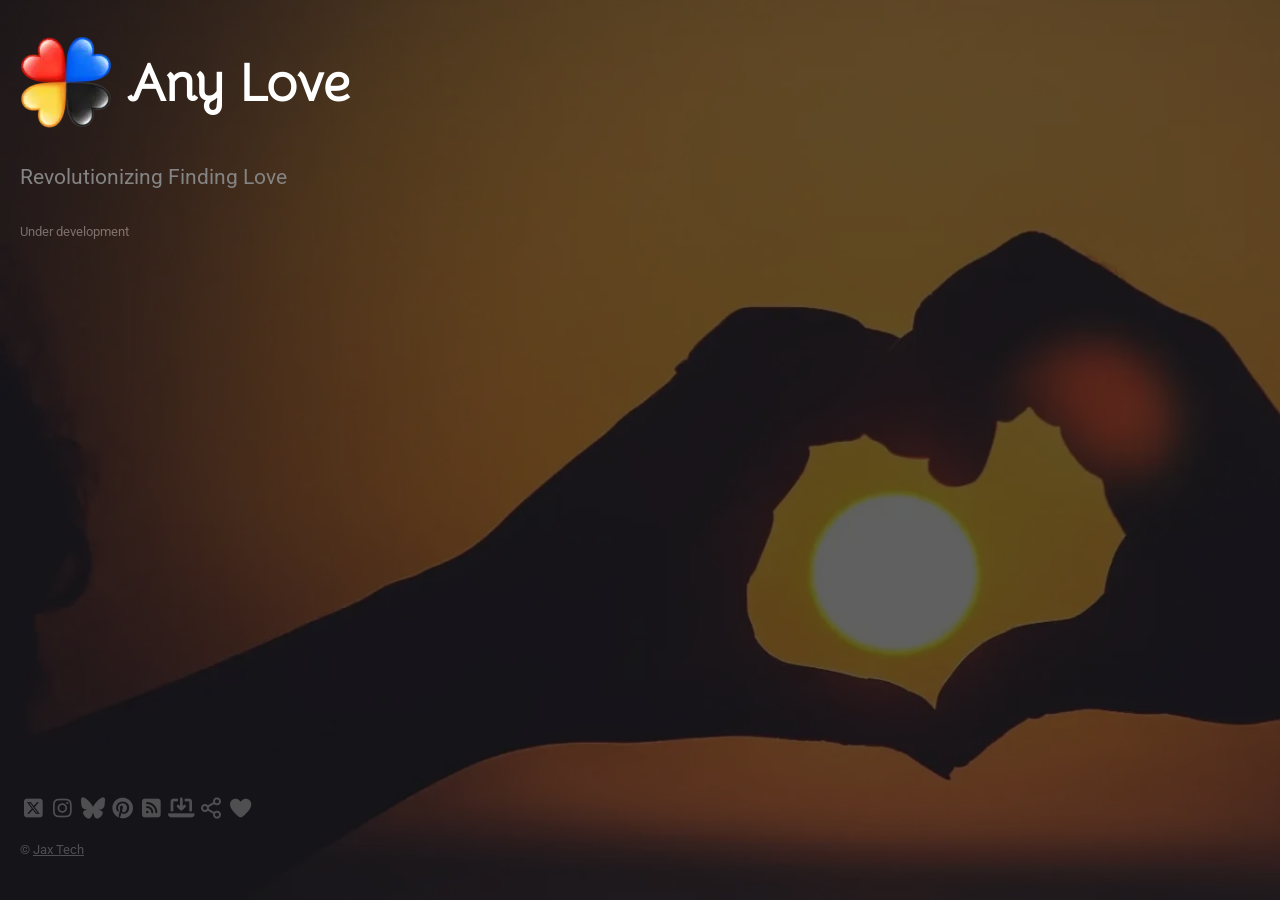
<file: index.min.html>
<!DOCTYPE HTML><html lang="en-US"><head><title>Any Love</title><meta charset="utf-8"/><meta name="viewport" content="width=device-width,initial-scale=1,maximum-scale=3"/><link rel="preconnect" href="https://cloudflareinsights.com"><link rel="preload" href="assets/fonts/bellota-latin-400-normal.woff2" as="font" type="font/woff2" crossorigin><link rel="preload" href="assets/fonts/roboto-latin-400-normal.woff2" as="font" type="font/woff2" crossorigin><link rel="preload" href="assets/webfonts/fa-brands-400.woff2" as="font" type="font/woff2" crossorigin><link rel="preload" href="assets/webfonts/fa-solid-900.woff2" as="font" type="font/woff2" crossorigin><link rel="preload" href="assets/webfonts/fa-regular-400.woff2" as="font" type="font/woff2" crossorigin><link rel="preload" as="style" href="assets/css/main.min.css" onload="this.rel='stylesheet';this.onload=null;"><noscript><link rel="stylesheet" href="assets/css/main.min.css"></noscript><link rel="preload" as="style" href="assets/css/facustom.min.css" onload="this.rel='stylesheet';this.onload=null;"><noscript><link rel="stylesheet" href="assets/css/facustom.min.css"></noscript><link rel="shortcut icon" href="images/favicon.ico"/><link rel="icon" type="image/webp" href="images/anylove32.webp"><meta property="og:title" content="Any Love"/><meta property="og:type" content="website"/><meta property="og:url" content="https://jax.tech/anylove"/><meta property="og:image" content="https://jax.tech/anylove/images/anylove200.png"/><meta property="og:image:width" content="200"><meta property="og:image:height" content="200"><meta property="og:image:type" content="image/png"><meta property="og:description" content="Dating,Love,Creators"/><meta name="author" content="Jax Tech Solutions"/><link rel="alternate" type="application/rss+xml" title="Any Love" href="https://jax.tech/anylove/rsstest.xml"><meta name="publish_date" property="og:publish_date" content="2026-06-11T00:00:00-0500"><style>@font-face{font-family:Bellota;src:url('assets/fonts/bellota-latin-400-normal.woff2') format('woff2');font-weight:400;ascent-override:0.968;descent-override:0.29;line-gap-override:0;font-display:swap}@font-face{font-family:Roboto;src:url('assets/fonts/roboto-latin-400-normal.woff2') format('woff2');ascent-override:0.927;descent-override:0.244;line-gap-override:0;font-display:swap}</style><script>function copyRSSURL() {
				navigator.clipboard.writeText("https://jax.tech/anylove/rsstest.xml");
			}

			function downloadApp()
			{
				alert("The app is under development.")
			}

			function sharePage()
			{
				const shareData = {
					title: 'Any Love',
					text: 'Revolutionizing Finding Love',
					url: 'https://anylove.jax.tech',
				};
				
				try {
					navigator.share(shareData);
				} catch (err) {
					console.error(`Error: ${err}`);
				}
			}</script></head><body class="is-preload"><div class="layout"><header id="header"><h1><img src="images/logo.webp" fetchpriority="high" style="width:93px;height:93px;vertical-align:middle" alt="Logo"> <span style="vertical-align:middle;font-size:40pt;font-family:Bellota">Any Love</span></h1><p>Revolutionizing Finding Love</p></header><div class="main-content"><p style="font-size:10pt">Under development</p><dialog id="diaRSSFeed"><p></p><ol><li>Download an RSS Feed reader such as Feedly<br/><ul><li><a href="https://apps.apple.com/ca/app/feedly-smart-news-reader/id396069556" target="_blank">Feedly on iOS</a></li><li><a href="https://play.google.com/store/apps/details?id=com.devhd.feedly&pli=1" target="_blank">Feedly on Android</a></li><li><a href="https://netnewswire.com/NetNewsWire.zip" target="_blank">NetNewsWire on macOS</a></li><li><a href="https://www.inoreader.com" target="_blank">Web Based</a></li></ul></li><li>Subscribe to the Any Love RSS Feed:<br/><a href="rsstest.xml">https://jax.tech/anylove/rsstest.xml</a> <a href="javascript: copyRSSURL();"><i class="fa-solid fa-copy" title="Copy URL"></i></a></li></ol><p></p><button commandfor="diaRSSFeed" command="close">Close</button></dialog></div><footer id="footer"><ul class="icons"><li><a href="https://x.com/AnyLoveInc" class="fa-brands fa-square-x-twitter" title="X / Twitter"></a></li><li><a href="https://instagram.com/anyloveinc" class="fa-brands fa-instagram" title="Instagram"></a></li><li><a href="https://bsky.app/profile/any-love.bsky.social" class="fa-brands fa-bluesky" title="Bluesky"></a></li><li><a href="https://pinterest.com/anyloveinc" class="fa-brands fa-pinterest" title="Pinterest"></a></li><li><a href="javascript: document.getElementById('diaRSSFeed').showModal();" class="fa-solid fa-square-rss" title="RSS Feed 3"></a></li><li><a href="javascript: downloadApp();" class="fa-solid fa-laptop-arrow-down" title="Download App"></a></li><li><a href="javascript: sharePage();" class="fa-regular fa-share-nodes" title="Share Page"></a></li><li><a href="emojis.html" class="fa-solid fa-heart" title="Emoji's"></a></li></ul><div class="copyright">&copy; <a href="https://jax.tech">Jax Tech</a></div></footer></div><script src="assets/js/main.min.js" defer="defer"></script></body></html>
</file>
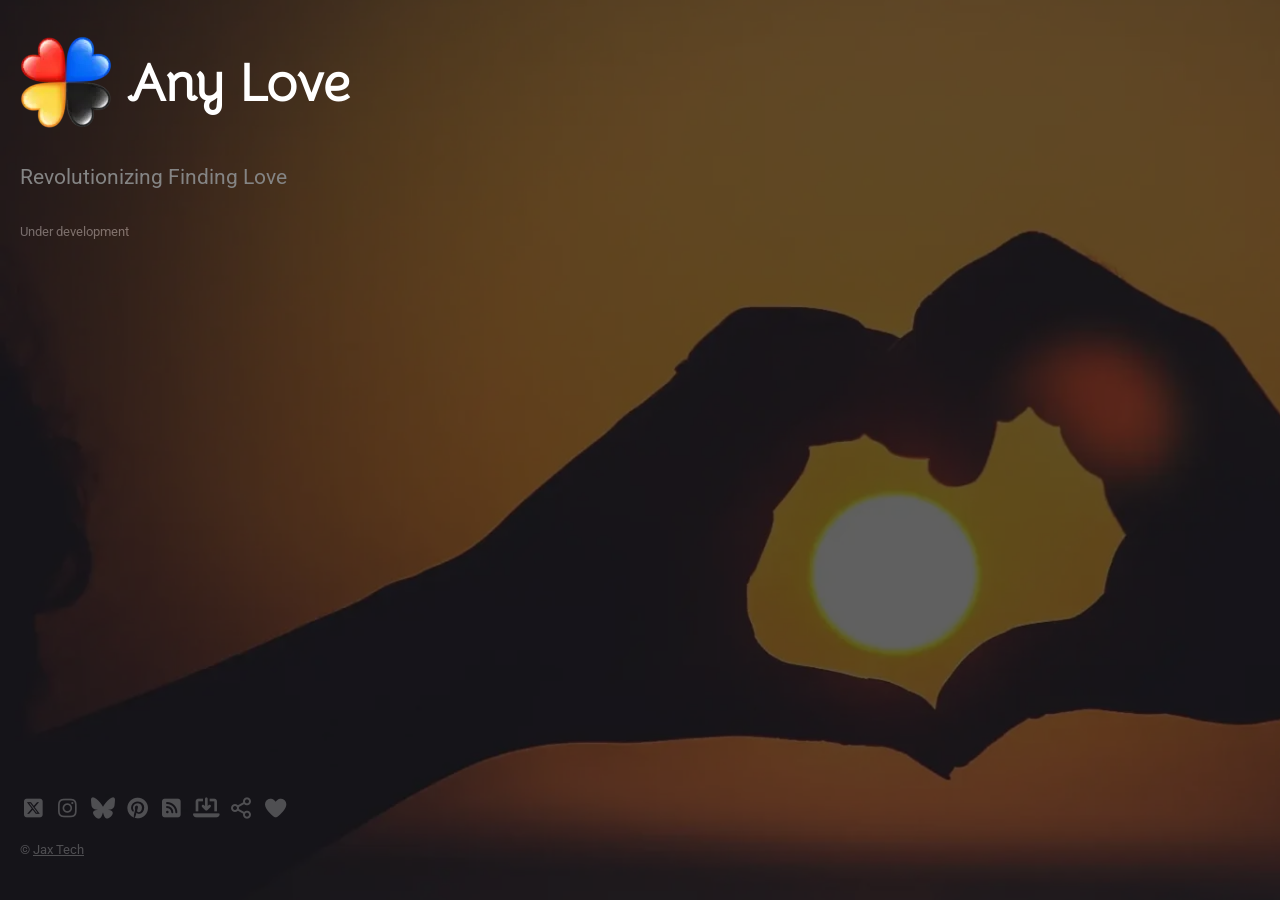
<file: index.unmin.html>
<!DOCTYPE HTML>
<html lang="en-US">
	<head>
		<title>Any Love</title>
		<meta charset="utf-8" />
		<meta name="viewport" content="width=device-width, initial-scale=1, maximum-scale=3" />
		<link rel="preconnect" href="https://cloudflareinsights.com">
		<link rel="preload" href="assets/fonts/bellota-latin-400-normal.woff2" as="font" type="font/woff2" crossorigin>
		<link rel="preload" href="assets/fonts/roboto-latin-400-normal.woff2" as="font" type="font/woff2" crossorigin>
		<link rel="preload" href="assets/webfonts/fa-brands-400.woff2" as="font" type="font/woff2" crossorigin>
		<link rel="preload" href="assets/webfonts/fa-solid-900.woff2" as="font" type="font/woff2" crossorigin>
		<link rel="preload" href="assets/webfonts/fa-regular-400.woff2" as="font" type="font/woff2" crossorigin>
		<link rel="preload" as="style" href="assets/css/main.min.css" onload="this.rel='stylesheet';this.onload=null;">
		<noscript><link rel="stylesheet" href="assets/css/main.min.css"></noscript>
		<link rel="preload" as="style" href="assets/css/facustom.min.css" onload="this.rel='stylesheet';this.onload=null;">
		<noscript><link rel="stylesheet" href="assets/css/facustom.min.css"></noscript>
		<link rel="shortcut icon" href="images/favicon.ico" />
		<link rel="icon" type="image/webp" href="images/anylove32.webp">
		<meta property="og:title" content="Any Love" />
		<meta property="og:type" content="website" />
		<meta property="og:url" content="https://jax.tech/anylove" />
		<meta property="og:image" content="https://jax.tech/anylove/images/anylove200.png" />
		<meta property="og:image:width" content="200">
		<meta property="og:image:height" content="200">
		<meta property="og:image:type" content="image/png">
		<meta property="og:description" content="Dating,Love,Creators" />
		<meta name="author" content="Jax Tech Solutions" />
		<link rel="alternate" type="application/rss+xml" title="Any Love" href="https://jax.tech/anylove/rsstest.xml">
		<meta name="publish_date" property="og:publish_date" content="2026-06-11T00:00:00-0500">
		<style>
			@font-face
			{
				font-family: 'Bellota';
				src: url('assets/fonts/bellota-latin-400-normal.woff2') format('woff2');
				font-weight: 400;
				ascent-override: 0.968;
    			descent-override: 0.29;
    			line-gap-override: 0;
				font-display: swap;
			}
			@font-face
			{
				font-family: 'Roboto';
				src: url('assets/fonts/roboto-latin-400-normal.woff2') format('woff2');
				ascent-override: 0.927;
    			descent-override: 0.244;
    			line-gap-override: 0;
				font-display: swap;
			}
		</style>
		<script>
			function copyRSSURL() {
				navigator.clipboard.writeText("https://jax.tech/anylove/rsstest.xml");
			}

			function downloadApp()
			{
				alert("The app is under development.")
			}

			function sharePage()
			{
				const shareData = {
					title: 'Any Love',
					text: 'Revolutionizing Finding Love',
					url: 'https://anylove.jax.tech',
				};
				
				try {
					navigator.share(shareData);
				} catch (err) {
					console.error(`Error: ${err}`);
				}
			}
		</script>
	</head>
	<body class="is-preload">
	 <div class="layout">
	  <header id="header">
	   <h1><img src="images/logo.webp" fetchpriority="high" style="width: 93px; height: 93px; vertical-align: middle;" alt="Logo"> <span style="vertical-align: middle; font-size: 40pt; font-family: 'Bellota';">Any Love</span></h1>
	   <p>Revolutionizing Finding Love</p>
	  </header>
      <div class="main-content">
		<p style="font-size: 10pt;">Under development</p>
		<dialog id="diaRSSFeed">
			<p>
				<ol> 
					<li>Download an RSS Feed reader such as Feedly<br/>
					<ul>
					<li><a href="https://apps.apple.com/ca/app/feedly-smart-news-reader/id396069556" target="_blank">Feedly on iOS</a></li>
					<li><a href="https://play.google.com/store/apps/details?id=com.devhd.feedly&pli=1" target="_blank">Feedly on Android</a></li>
					<li><a href="https://netnewswire.com/NetNewsWire.zip" target="_blank">NetNewsWire on macOS</a></li>
					<li><a href="https://www.inoreader.com" target="_blank">Web Based</a></li>
					</ul>
					</li>
					<li> Subscribe to the Any Love RSS Feed:<br/><a href="rsstest.xml">https://jax.tech/anylove/rsstest.xml</a> <a href="javascript: copyRSSURL();"><i class="fa-solid fa-copy" title="Copy URL"></i></a></li>
				</ol>
				</p>
			 <button commandfor="diaRSSFeed" command="close">Close</button>
			</dialog>
	  </div>
	  <footer id="footer">
				<ul class="icons">
					<li><a href="https://x.com/AnyLoveInc" class="fa-brands fa-square-x-twitter" title="X / Twitter"></a></li>
					<li><a href="https://instagram.com/anyloveinc" class="fa-brands fa-instagram" title="Instagram"></a></li>
					<!--<li><a href="https://facebook.com/anyloveinc" class="fa-brands fa-facebook" title="Facebook"></a></li>-->
					<li><a href="https://bsky.app/profile/any-love.bsky.social" class="fa-brands fa-bluesky" title="Bluesky"></a></li>
					<li><a href="https://pinterest.com/anyloveinc" class="fa-brands fa-pinterest" title="Pinterest"></a></li>
					<li><a href="javascript: document.getElementById('diaRSSFeed').showModal();" class="fa-solid fa-square-rss" title="RSS Feed 3"></a></li>
					<li><a href="javascript: downloadApp();" class="fa-solid fa-laptop-arrow-down" title="Download App"></a></li>
					<li><a href="javascript: sharePage();" class="fa-regular fa-share-nodes" title="Share Page"></a></li>
					<li><a href="emojis.html" class="fa-solid fa-heart" title="Emoji's"></a></li>
				</ul>
				<div class="copyright">
					&copy; <a href="https://jax.tech">Jax Tech</a>
				</div>
	  </footer>
	</div>
	<script src="assets/js/main.min.js" defer></script>
	<!--<script defer src='https://static.cloudflareinsights.com/beacon.min.js' data-cf-beacon='{"token": "75deaa9c228b44c9be9af0f90fc8532d"}'></script>-->
	</body>
</html>
</file>
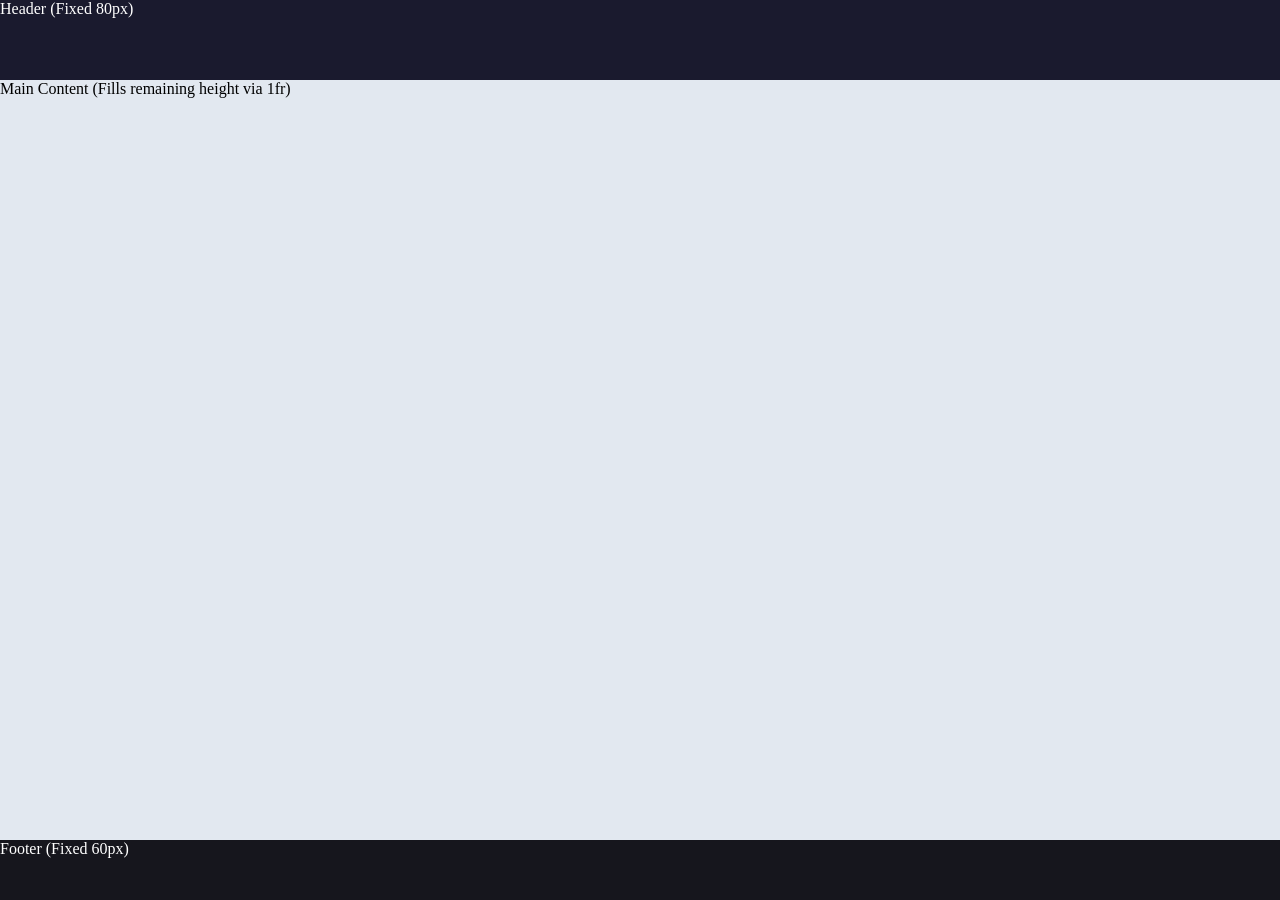
<file: test.html>
<!DOCTYPE html>
<html lang="en">
<head>
  <style>
    /* Ensure the body expands to fill the window */
    body {
      margin: 0;
      height: 100vh; 
    }

    /* Configure the 100% height grid */
    .app-layout {
      display: grid;
      height: 100%; 
      grid-template-rows: 80px 1fr 60px; /* Fixed sizes + 1 flexible row */
    }

    .header { background: #1a1a2e; color: white; }
    .footer { background: #16161d; color: white; }
    
    /* Crucial: Prevent content from stretching the flexible middle row */
    .main-content { 
      background: #e2e8f0; 
      min-height: 0; 
      overflow-y: auto; 
    }
  </style>
</head>
<body>

  <div class="app-layout">
    <header class="header">Header (Fixed 80px)</header>
    <main class="main-content">Main Content (Fills remaining height via 1fr)</main>
    <footer class="footer">Footer (Fixed 60px)</footer>
  </div>

</body>
</html>
</file>
<file: assets/css/main.min.css>
html,body{width:100%;height:100vh;margin:0;padding:0 0 0 10px}body{color:#848484;background-color:#000;font-family:Roboto,sans-serif;font-size:16pt}@font-face{font-family:Bellota;src:url(../fonts/bellota-latin-400-normal.woff2)format("woff2");font-weight:400;ascent-override:.968;descent-override:.29;line-gap-override:0;font-display:swap}@font-face{font-family:Roboto;src:url(../fonts/roboto-latin-400-normal.woff2)format("woff2");ascent-override:.927;descent-override:.244;line-gap-override:0;font-display:swap}body.is-preload *,body.is-preload :before,body.is-preload :after{transition:none!important;animation:none!important}body>*{z-index:2}.layout{grid-row-gap:0px;grid-template-rows:1fr 3fr minmax(100px,auto);height:100vh;display:grid}.main-content{min-height:30px;vertical-align:center;overflow-y:auto}ol,ul{list-style:none}#bg{opacity:.375;z-index:1;width:150%;height:100%;transition:opacity 2s ease-in-out;position:fixed;top:0;left:0}#bg div{opacity:0;visibility:hidden;background-size:cover;width:100%;height:100%;transition:opacity 3s;position:absolute;top:0;left:0}#bg div.visible{opacity:1;visibility:visible;z-index:1;animation:45s linear infinite kfbg}#bg div.visible.top{z-index:2}#bg div:only-child{animation-direction:alternate!important}body.is-preload #bg{opacity:0}@keyframes kfbg{0%{transform:translate(0)}to{transform:translate(-25%)}}a.rss{color:#000}a:hover{color:red!important}h1{color:#fff;font-size:2.5em}ul.icons{cursor:default;padding-left:0;list-style:none}ul.icons li{padding-right:3px;display:inline-block}ul.icons li a{color:inherit;text-decoration:none}header{z-index:3}#footer{color:#ffffff80;opacity:.5;z-index:3;padding-bottom:2em;transition:opacity .5s ease-in-out}#footer .copyright{font-size:10pt}#footer .copyright a{color:inherit}#footer:hover{opacity:1}.tiny{font-size:8pt}
</file>
<file: assets/css/facustom.min.css>
/*!
 * Font Awesome Pro 7.1.0 by @fontawesome - https://fontawesome.com
 * License - https://fontawesome.com/license (Commercial License)
 * Copyright 2025 Fonticons, Inc.
 */
.fa-solid,.fa-regular,.fa-brands,.fa-classic,.fas,.far,.fab,.fal,.fat,.fad,.fadr,.fadl,.fadt,.fass,.fasr,.fasl,.fast,.fasds,.fasdr,.fasdl,.fasdt,.faslr,.faslpr,.fawsb,.fatl,.fans,.fands,.faes,.fajr,.fajfr,.fajdr,.facr,.fausb,.faudsb,.faufsb,.fa-solid,.fa-semibold,.fa-regular,.fa-light,.fa-thin,.fa-brands,.fa-classic,.fa-duotone,.fa-sharp,.fa-sharp-duotone,.fa-chisel,.fa-etch,.fa-jelly,.fa-jelly-duo,.fa-jelly-fill,.fa-notdog,.fa-notdog-duo,.fa-slab,.fa-slab-press,.fa-thumbprint,.fa-utility,.fa-utility-duo,.fa-utility-fill,.fa-whiteboard,.fa{--_fa-family:var(--fa-family,var(--fa-style-family,"Font Awesome 7 Pro"));-webkit-font-smoothing:antialiased;-moz-osx-font-smoothing:grayscale;display:var(--fa-display,inline-block);font-family:var(--_fa-family);font-feature-settings:normal;font-synthesis:none;font-variant:normal;font-style:normal;font-weight:var(--fa-style,900);text-align:center;text-rendering:auto;width:var(--fa-width,1.25em);line-height:1}:is(.fas,.fass,.far,.fasr,.fal,.fasl,.fat,.fast,.fad,.fadr,.fadl,.fadt,.fasds,.fasdr,.fasdl,.fasdt,.fab,.faslr,.faslpr,.fawsb,.fatl,.fans,.fands,.faes,.fajr,.fajfr,.fajdr,.facr,.fausb,.faudsb,.faufsb,.fa-solid,.fa-semibold,.fa-regular,.fa-light,.fa-thin,.fa-brands,.fa-classic,.fa-duotone,.fa-sharp,.fa-sharp-duotone,.fa-chisel,.fa-etch,.fa-jelly,.fa-jelly-duo,.fa-jelly-fill,.fa-notdog,.fa-notdog-duo,.fa-slab,.fa-slab-press,.fa-thumbprint,.fa-utility,.fa-utility-duo,.fa-utility-fill,.fa-whiteboard,.fa):before{content:var(--fa)/""}@supports not (content:""/""){:is(.fas,.fass,.far,.fasr,.fal,.fasl,.fat,.fast,.fad,.fadr,.fadl,.fadt,.fasds,.fasdr,.fasdl,.fasdt,.fab,.faslr,.faslpr,.fawsb,.fatl,.fans,.fands,.faes,.fajr,.fajfr,.fajdr,.facr,.fausb,.faudsb,.faufsb,.fa-solid,.fa-semibold,.fa-regular,.fa-light,.fa-thin,.fa-brands,.fa-classic,.fa-duotone,.fa-sharp,.fa-sharp-duotone,.fa-chisel,.fa-etch,.fa-jelly,.fa-jelly-duo,.fa-jelly-fill,.fa-notdog,.fa-notdog-duo,.fa-slab,.fa-slab-press,.fa-thumbprint,.fa-utility,.fa-utility-duo,.fa-utility-fill,.fa-whiteboard,.fa):before{content:var(--fa)}}:is(.fad,.fa-duotone,.fadr,.fadl,.fadt,.fasds,.fa-sharp-duotone,.fasdr,.fasdl,.fasdt,.fatl,.fa-thumbprint,.fands,.fa-notdog-duo,.fajdr,.fa-jelly-duo,.faudsb,.fa-utility-duo):after{content:var(--fa);font-feature-settings:"ss01"}@supports not (content:""/""){:is(.fad,.fa-duotone,.fadr,.fadl,.fadt,.fasds,.fa-sharp-duotone,.fasdr,.fasdl,.fasdt,.fatl,.fa-thumbprint,.fands,.fa-notdog-duo,.fajdr,.fa-jelly-duo,.faudsb,.fa-utility-duo):after{content:var(--fa)}}.fa-1x{font-size:1em}.fa-2x{font-size:2em}.fa-3x{font-size:3em}.fa-4x{font-size:4em}.fa-5x{font-size:5em}.fa-6x{font-size:6em}.fa-7x{font-size:7em}.fa-8x{font-size:8em}.fa-9x{font-size:9em}.fa-10x{font-size:10em}.fa-2xs{vertical-align:.225em;font-size:.625em;line-height:.1em}.fa-xs{vertical-align:.125em;font-size:.75em;line-height:.0833333em}.fa-sm{vertical-align:.0535715em;font-size:.875em;line-height:.0714286em}.fa-lg{vertical-align:-.075em;font-size:1.25em;line-height:.05em}.fa-xl{vertical-align:-.125em;font-size:1.5em;line-height:.0416667em}.fa-2xl{vertical-align:-.1875em;font-size:2em;line-height:.03125em}.fa-width-auto{--fa-width:auto}.fa-fw,.fa-width-fixed{--fa-width:1.25em}.fa-ul{margin-inline-start:var(--fa-li-margin,2.5em);padding-inline-start:0;list-style-type:none}.fa-ul>li{position:relative}.fa-li{text-align:center;width:var(--fa-li-width,2em);line-height:inherit;position:absolute;inset-inline-start:calc(-1 * var(--fa-li-width,2em))}.fa-border{border-color:var(--fa-border-color,#eee);border-radius:var(--fa-border-radius,.1em);border-style:var(--fa-border-style,solid);border-width:var(--fa-border-width,.0625em);box-sizing:var(--fa-border-box-sizing,content-box);padding:var(--fa-border-padding,.1875em .25em)}.fa-pull-left,.fa-pull-start{float:inline-start;margin-inline-end:var(--fa-pull-margin,.3em)}.fa-pull-right,.fa-pull-end{float:inline-end;margin-inline-start:var(--fa-pull-margin,.3em)}.fa-beat{animation-name:fa-beat;animation-delay:var(--fa-animation-delay,0s);animation-direction:var(--fa-animation-direction,normal);animation-duration:var(--fa-animation-duration,1s);animation-iteration-count:var(--fa-animation-iteration-count,infinite);animation-timing-function:var(--fa-animation-timing,ease-in-out)}.fa-bounce{animation-name:fa-bounce;animation-delay:var(--fa-animation-delay,0s);animation-direction:var(--fa-animation-direction,normal);animation-duration:var(--fa-animation-duration,1s);animation-iteration-count:var(--fa-animation-iteration-count,infinite);animation-timing-function:var(--fa-animation-timing,cubic-bezier(.28, .84, .42, 1))}.fa-fade{animation-name:fa-fade;animation-delay:var(--fa-animation-delay,0s);animation-direction:var(--fa-animation-direction,normal);animation-duration:var(--fa-animation-duration,1s);animation-iteration-count:var(--fa-animation-iteration-count,infinite);animation-timing-function:var(--fa-animation-timing,cubic-bezier(.4, 0, .6, 1))}.fa-beat-fade{animation-name:fa-beat-fade;animation-delay:var(--fa-animation-delay,0s);animation-direction:var(--fa-animation-direction,normal);animation-duration:var(--fa-animation-duration,1s);animation-iteration-count:var(--fa-animation-iteration-count,infinite);animation-timing-function:var(--fa-animation-timing,cubic-bezier(.4, 0, .6, 1))}.fa-flip{animation-name:fa-flip;animation-delay:var(--fa-animation-delay,0s);animation-direction:var(--fa-animation-direction,normal);animation-duration:var(--fa-animation-duration,1s);animation-iteration-count:var(--fa-animation-iteration-count,infinite);animation-timing-function:var(--fa-animation-timing,ease-in-out)}.fa-shake{animation-name:fa-shake;animation-delay:var(--fa-animation-delay,0s);animation-direction:var(--fa-animation-direction,normal);animation-duration:var(--fa-animation-duration,1s);animation-iteration-count:var(--fa-animation-iteration-count,infinite);animation-timing-function:var(--fa-animation-timing,linear)}.fa-spin{animation-name:fa-spin;animation-delay:var(--fa-animation-delay,0s);animation-direction:var(--fa-animation-direction,normal);animation-duration:var(--fa-animation-duration,2s);animation-iteration-count:var(--fa-animation-iteration-count,infinite);animation-timing-function:var(--fa-animation-timing,linear)}.fa-spin-reverse{--fa-animation-direction:reverse}.fa-pulse,.fa-spin-pulse{animation-name:fa-spin;animation-direction:var(--fa-animation-direction,normal);animation-duration:var(--fa-animation-duration,1s);animation-iteration-count:var(--fa-animation-iteration-count,infinite);animation-timing-function:var(--fa-animation-timing,steps(8))}@media (prefers-reduced-motion:reduce){.fa-beat,.fa-bounce,.fa-fade,.fa-beat-fade,.fa-flip,.fa-pulse,.fa-shake,.fa-spin,.fa-spin-pulse{transition:none!important;animation:none!important}}@keyframes fa-beat{0%,90%{transform:scale(1)}45%{transform:scale(var(--fa-beat-scale,1.25))}}@keyframes fa-bounce{0%{transform:scale(1)translateY(0)}10%{transform:scale(var(--fa-bounce-start-scale-x,1.1), var(--fa-bounce-start-scale-y,.9)) translateY(0)}30%{transform:scale(var(--fa-bounce-jump-scale-x,.9), var(--fa-bounce-jump-scale-y,1.1)) translateY(var(--fa-bounce-height,-.5em))}50%{transform:scale(var(--fa-bounce-land-scale-x,1.05), var(--fa-bounce-land-scale-y,.95)) translateY(0)}57%{transform:scale(1, 1) translateY(var(--fa-bounce-rebound,-.125em))}64%{transform:scale(1)translateY(0)}to{transform:scale(1)translateY(0)}}@keyframes fa-fade{50%{opacity:var(--fa-fade-opacity,.4)}}@keyframes fa-beat-fade{0%,to{opacity:var(--fa-beat-fade-opacity,.4);transform:scale(1)}50%{opacity:1;transform:scale(var(--fa-beat-fade-scale,1.125))}}@keyframes fa-flip{50%{transform:rotate3d(var(--fa-flip-x,0), var(--fa-flip-y,1), var(--fa-flip-z,0), var(--fa-flip-angle,-180deg))}}@keyframes fa-shake{0%{transform:rotate(-15deg)}4%{transform:rotate(15deg)}8%,24%{transform:rotate(-18deg)}12%,28%{transform:rotate(18deg)}16%{transform:rotate(-22deg)}20%{transform:rotate(22deg)}32%{transform:rotate(-12deg)}36%{transform:rotate(12deg)}40%,to{transform:rotate(0)}}@keyframes fa-spin{0%{transform:rotate(0)}to{transform:rotate(360deg)}}.fa-rotate-90{transform:rotate(90deg)}.fa-rotate-180{transform:rotate(180deg)}.fa-rotate-270{transform:rotate(270deg)}.fa-flip-horizontal{transform:scaleX(-1)}.fa-flip-vertical{transform:scaleY(-1)}.fa-flip-both,.fa-flip-horizontal.fa-flip-vertical{transform:scale(-1)}.fa-rotate-by{transform:rotate(var(--fa-rotate-angle,0))}.fa-stack{vertical-align:middle;width:2.5em;height:2em;line-height:2em;display:inline-block;position:relative}.fa-stack-1x,.fa-stack-2x{--fa-width:100%;text-align:center;width:var(--fa-width);z-index:var(--fa-stack-z-index,auto);position:absolute;inset:0}.fa-stack-1x{line-height:inherit}.fa-stack-2x{font-size:2em}.fa-inverse{color:var(--fa-inverse,#fff)}.fa-copy{--fa:""}.fa-square-rss{--fa:""}.fa-laptop-arrow-down{--fa:""}.fa-share-nodes{--fa:""}.fa-heart{--fa:""}.fa-circle-half-stroke{--fa:""}.fa-moon{--fa:""}.fa-sun-bright{--fa:""}:root,:host{--fa-family-duotone:"Font Awesome 7 Duotone";--fa-font-duotone:normal 900 1em/1 var(--fa-family-duotone);--fa-style-family-duotone:var(--fa-family-duotone)}@font-face{font-family:"Font Awesome 7 Duotone";font-style:normal;font-weight:900;font-display:block;src:url(../webfonts/fa-duotone-900.woff2)}.fad,.fa-duotone{--fa-family:var(--fa-family-duotone);--fa-style:900;letter-spacing:normal;position:relative}.fad:before,.fa-duotone:before{color:var(--fa-primary-color,currentColor);opacity:var(--fa-primary-opacity,1);position:absolute}.fad:after,.fa-duotone:after{color:var(--fa-secondary-color,currentColor);opacity:var(--fa-secondary-opacity,.4)}.fa-swap-opacity .fad:before,.fa-swap-opacity .fa-duotone:before,.fad.fa-swap-opacity:before,.fa-duotone.fa-swap-opacity:before{opacity:var(--fa-secondary-opacity,.4)}.fa-swap-opacity .fad:after,.fa-swap-opacity .fa-duotone:after,.fad.fa-swap-opacity:after,.fa-duotone.fa-swap-opacity:after{opacity:var(--fa-primary-opacity,1)}.fad.fa-li,.fa-duotone.fa-li,.fad.fa-stack-1x,.fa-duotone.fa-stack-1x,.fad.fa-stack-2x,.fa-duotone.fa-stack-2x{position:absolute}:root,:host{--fa-family-classic:"Font Awesome 7 Pro";--fa-font-light:normal 300 1em/1 var(--fa-family-classic);--fa-style-family-classic:var(--fa-family-classic);--fa-family-brands:"Font Awesome 7 Brands";--fa-font-brands:normal 400 1em/1 var(--fa-family-brands)}@font-face{font-family:"Font Awesome 7 Brands";font-style:normal;font-weight:400;font-display:block;src:url(../webfonts/fa-brands-400.woff2)}.fab,.fa-brands,.fa-classic.fa-brands{--fa-family:var(--fa-family-brands);--fa-style:400}.fa-square-x-twitter{--fa:""}.fa-instagram{--fa:""}.fa-bluesky{--fa:""}.fa-pinterest{--fa:""}.fa-facebook{--fa:""}:root,:host{--fa-family-classic:"Font Awesome 7 Pro";--fa-font-light:normal 300 1em/1 var(--fa-family-classic);--fa-style-family-classic:var(--fa-family-classic)}@font-face{font-family:"Font Awesome 7 Pro";font-style:normal;font-weight:300;font-display:block;src:url(../webfonts/fa-light-300.woff2)}.fal{--fa-family:var(--fa-family-classic);--fa-style:300}.fa-light{--fa-style:300}:root,:host{--fa-family-classic:"Font Awesome 7 Pro";--fa-font-regular:normal 400 1em/1 var(--fa-family-classic);--fa-style-family-classic:var(--fa-family-classic)}@font-face{font-family:"Font Awesome 7 Pro";font-style:normal;font-weight:400;font-display:block;src:url(../webfonts/fa-regular-400.woff2)}.far{--fa-family:var(--fa-family-classic);--fa-style:400}.fa-regular{--fa-style:400}:root,:host{--fa-family-classic:"Font Awesome 7 Pro";--fa-font-solid:normal 900 1em/1 var(--fa-family-classic);--fa-style-family-classic:var(--fa-family-classic)}@font-face{font-family:"Font Awesome 7 Pro";font-style:normal;font-weight:900;font-display:block;src:url(../webfonts/fa-solid-900.woff2)}.fas{--fa-family:var(--fa-family-classic);--fa-style:900}.fa-solid{--fa-style:900}:root,:host{--fa-family-classic:"Font Awesome 7 Pro";--fa-font-thin:normal 100 1em/1 var(--fa-family-classic);--fa-style-family-classic:var(--fa-family-classic)}@font-face{font-family:"Font Awesome 7 Pro";font-style:normal;font-weight:100;font-display:block;src:url(../webfonts/fa-thin-100.woff2)}.fat{--fa-family:var(--fa-family-classic);--fa-style:100}.fa-classic{--fa-family:var(--fa-family-classic)}
</file>
